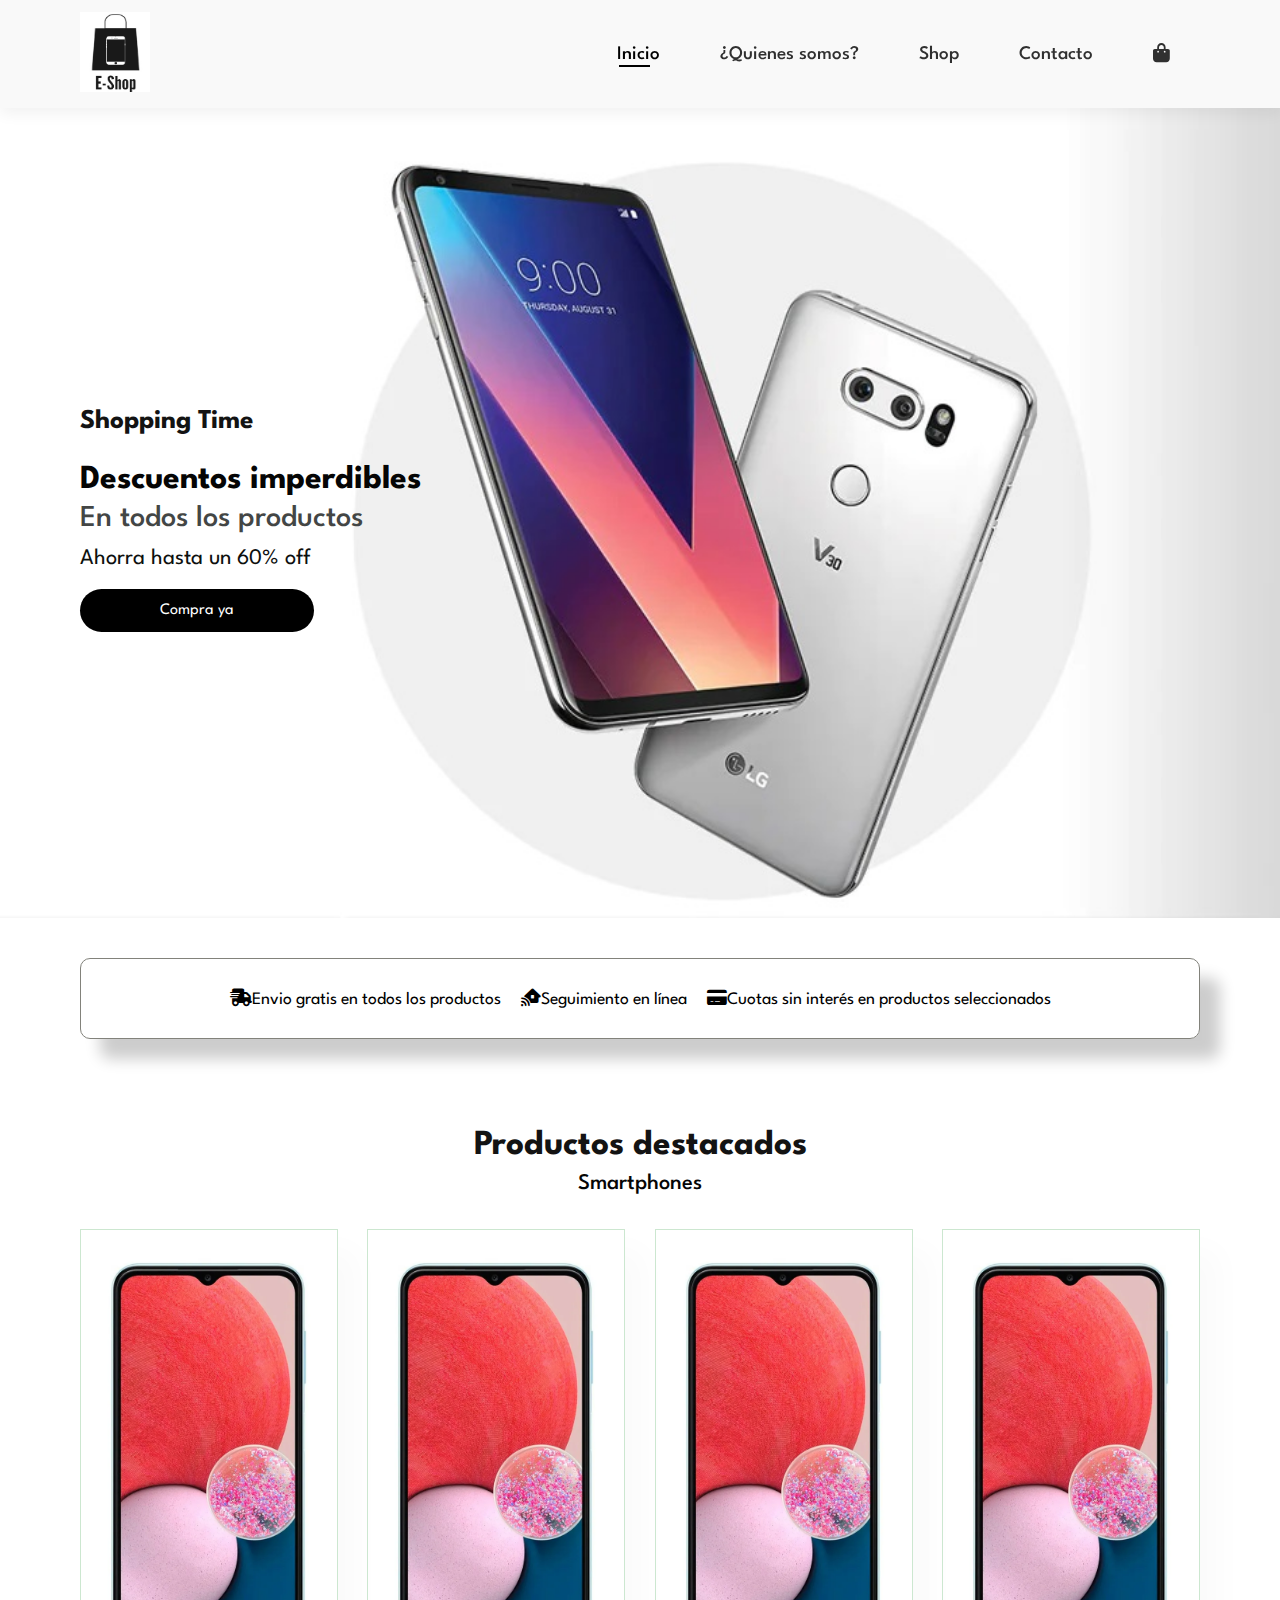
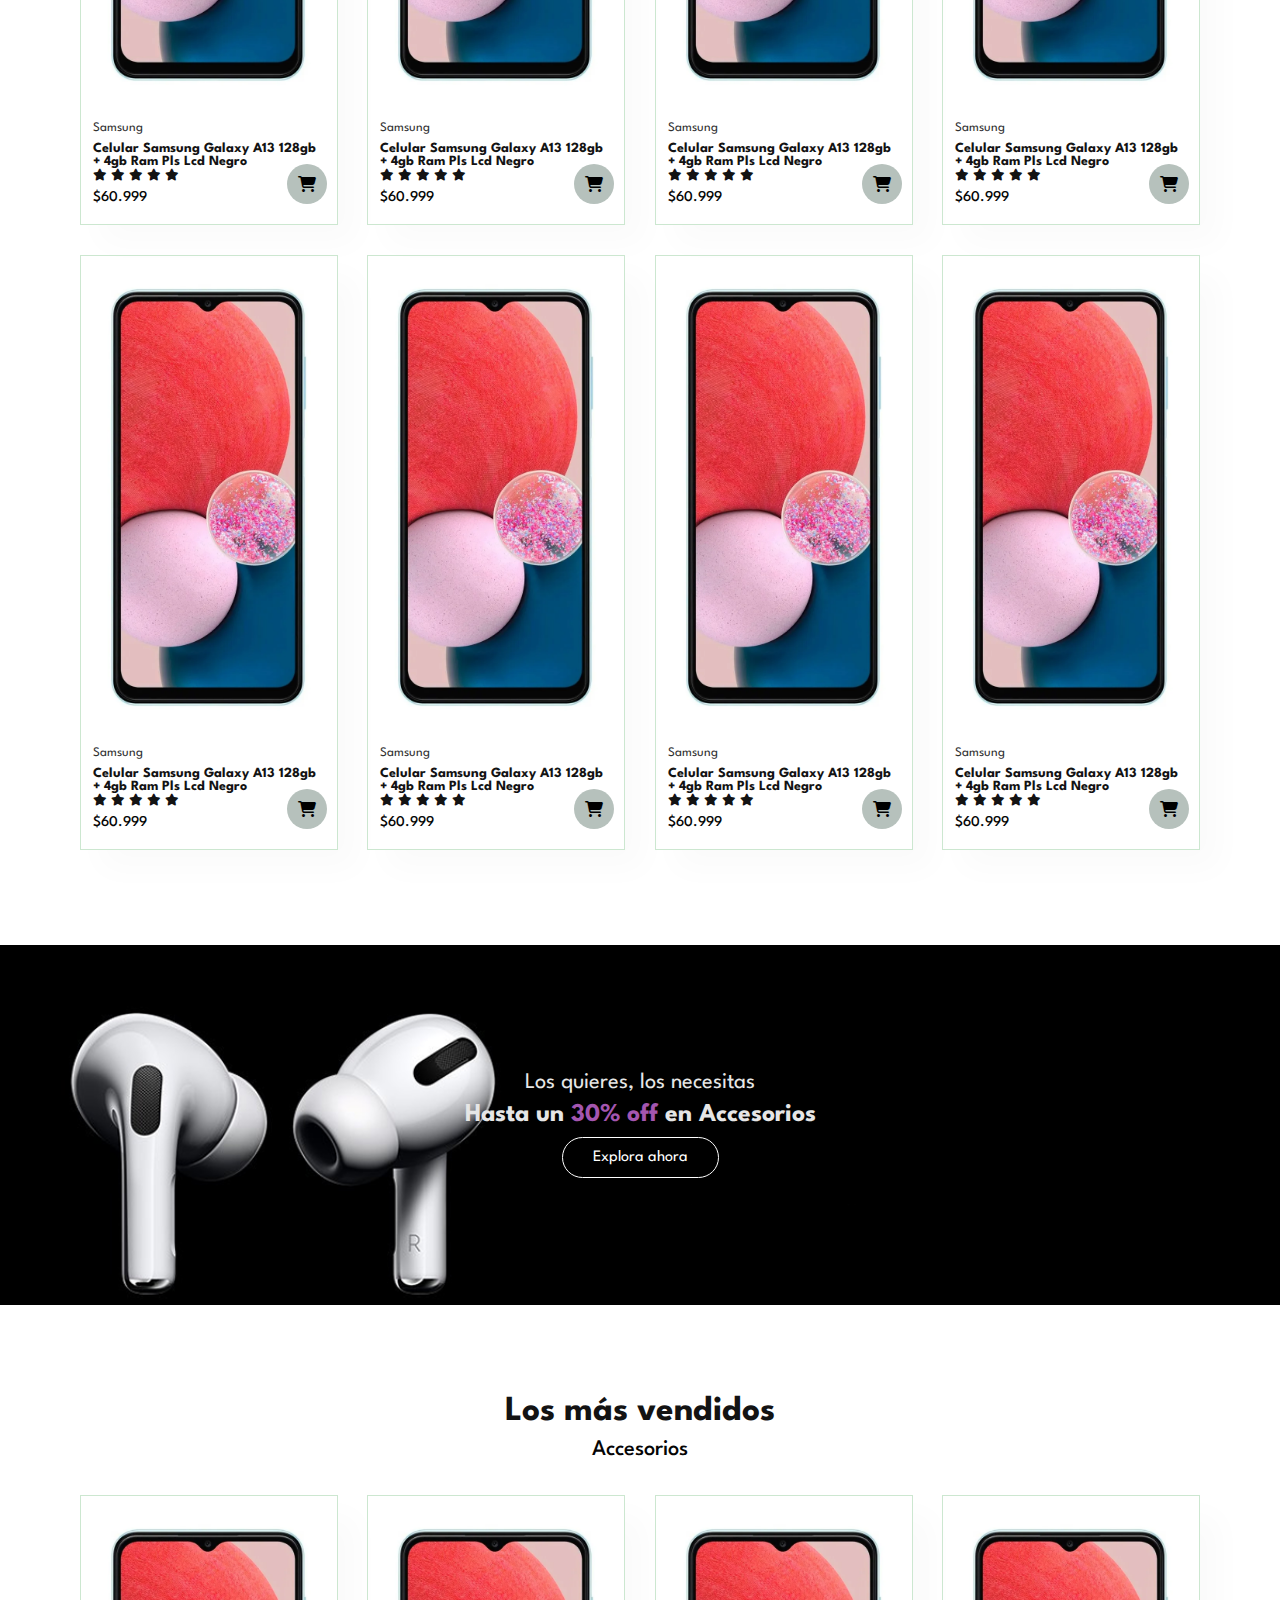
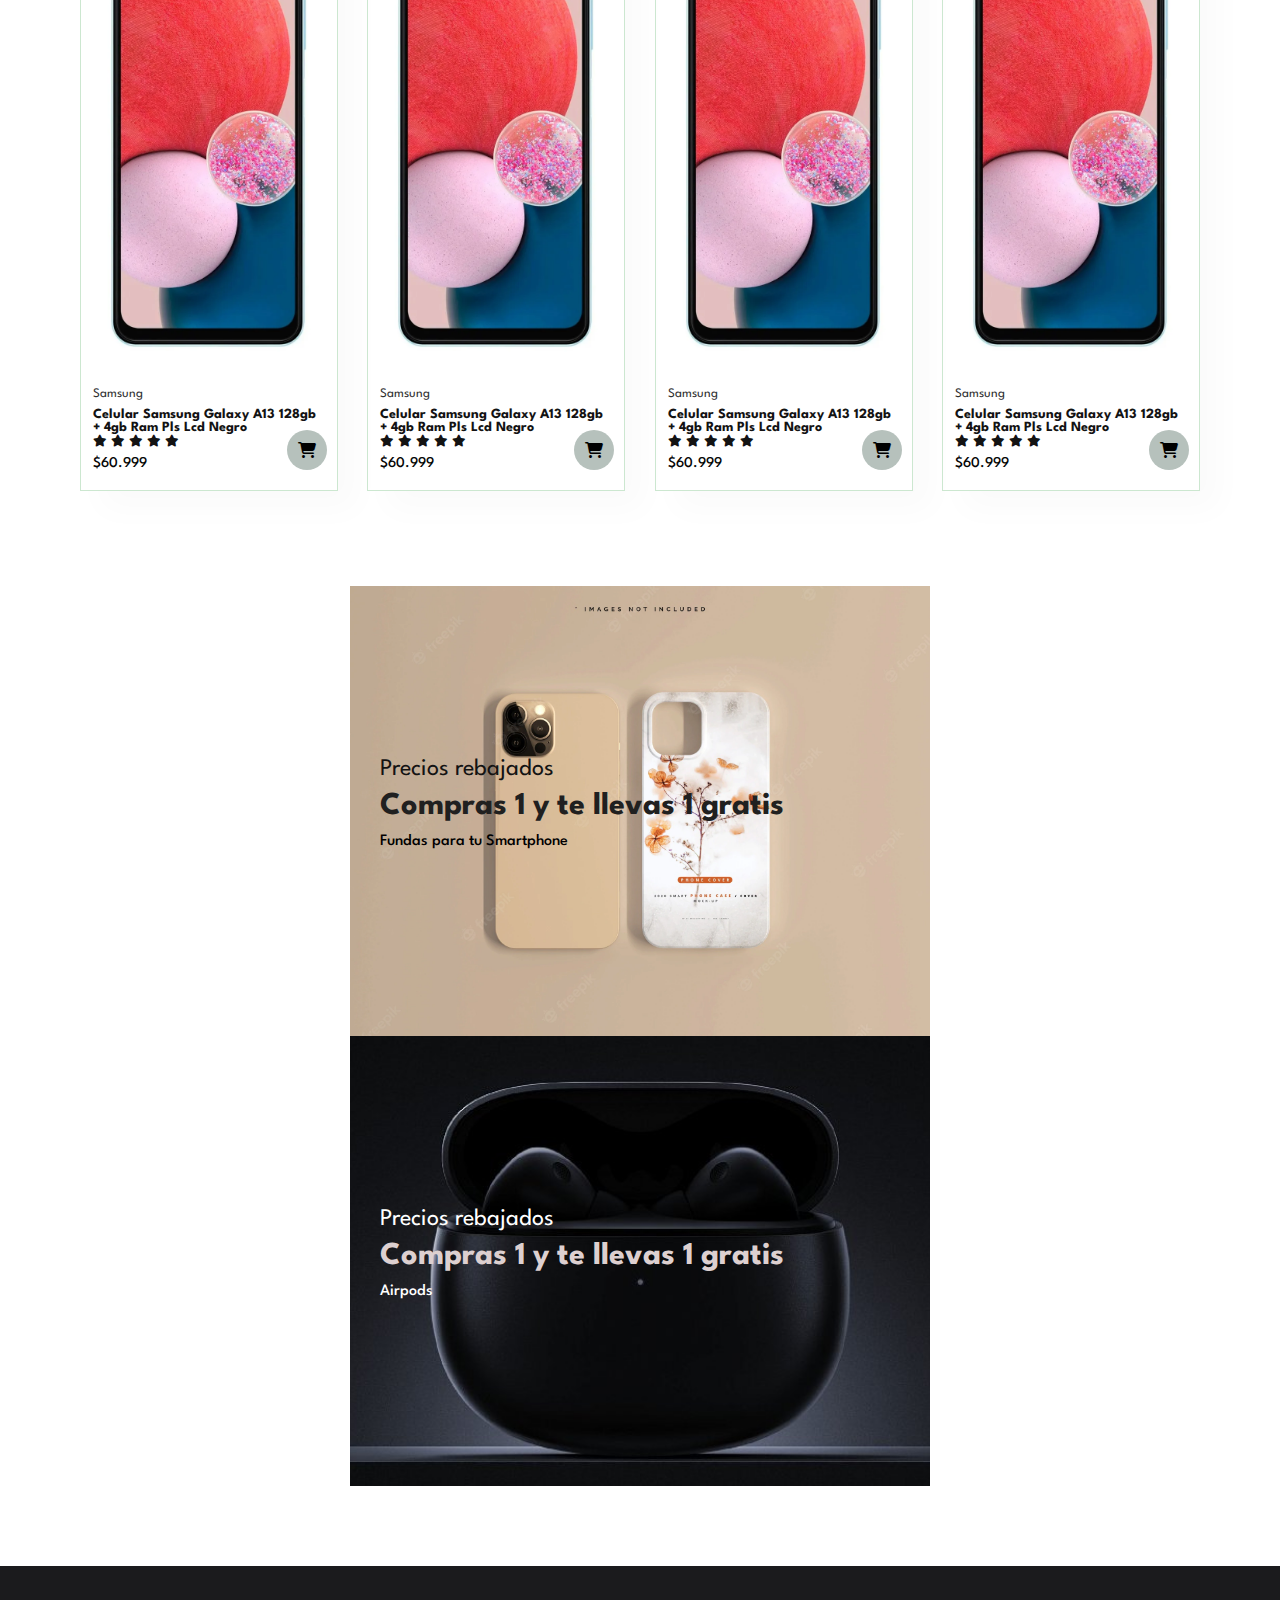
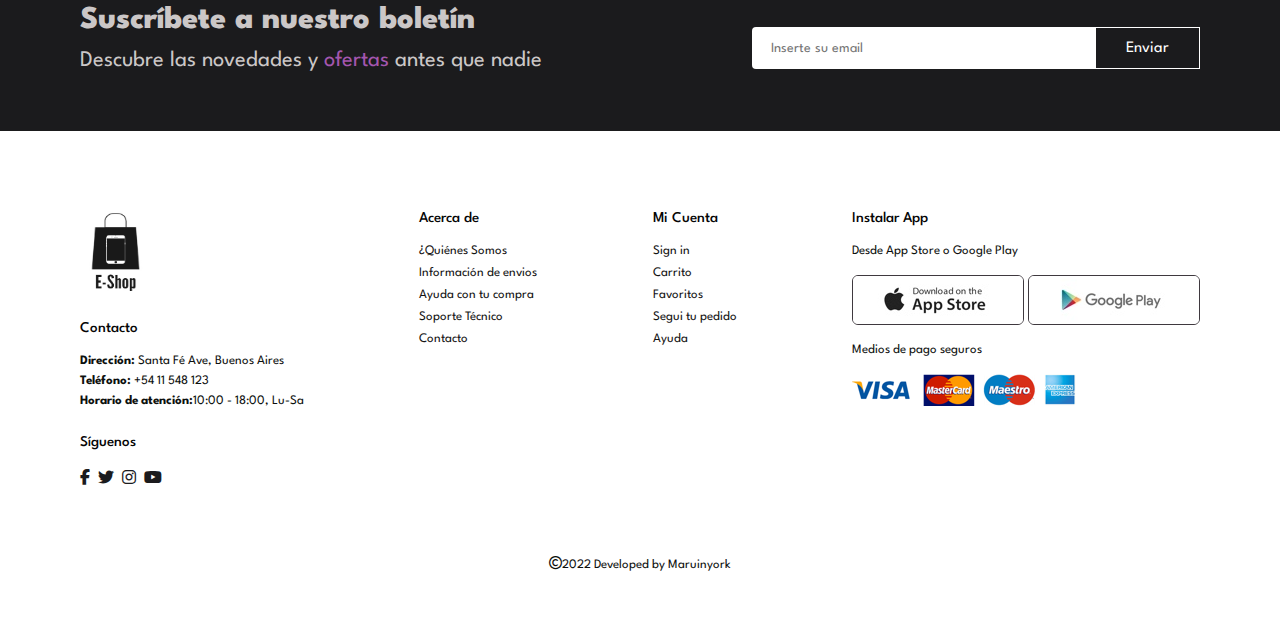
<file: index.html>
<!DOCTYPE html>
<html lang="en">
  <head>
    <meta charset="UTF-8" />
    <meta http-equiv="X-UA-Compatible" content="IE=edge" />
    <meta name="viewport" content="width=device-width, initial-scale=1.0" />
    <title>E-Shop</title>
    <!--Font Awesome-->
    <link
      rel="stylesheet"
      href="https://cdnjs.cloudflare.com/ajax/libs/font-awesome/6.2.0/css/all.min.css"
    />
    <link rel="stylesheet" href="style.css" />
  </head>
  <body>
    <section class="header">
      <a href="#"> <img src="img/logo.png" alt="" class="logo" /></a>
      <div>
        <ul id="navbar">
          <li><a class="active" href="index.html">Inicio</a></li>
          <li><a href="about.html">¿Quienes somos?</a></li>
          <li><a href="shop.html">Shop</a></li>
          <li><a href="contact.html">Contacto</a></li>
          <li id="lg-bag">
            <a href="cart.html"><i class="fa-solid fa-bag-shopping"></i></a>
          </li>
          <a href="#" id="close"><i class="fa-solid fa-xmark"></i></a>
        </ul>
      </div>
      <div class="mobile">
        <a href="cart.html"><i class="fa-solid fa-bag-shopping"></i></a>
        <i id="bar" class="fas fa-outdent"></i>
      </div>
    </section>
    <section class="landing">
      <h2>Shopping Time</h2>
      <h3>Descuentos imperdibles</h3>
      <h4>En todos los productos</h4>
      <p>Ahorra hasta un 60% off</p>
      <button>Compra ya</button>
    </section>
    <section class="section-p1">
      <ul class="feature">
        <li>
          <i class="fa-solid fa-truck-fast"></i>Envio gratis en todos los
          productos
        </li>
        <li><i class="fa-solid fa-house-signal"></i>Seguimiento en línea</li>
        <li>
          <i class="fa-solid fa-credit-card"></i>Cuotas sin interés en productos
          seleccionados
        </li>
      </ul>
    </section>
    <section id="product" class="section-p1">
      <h2>Productos destacados</h2>
      <h4>Smartphones</h4>
      <div class="pro-container">
        <div class="pro">
          <img src="img/products/prod1.jpg" alt="" />
          <div class="description">
            <span>Samsung</span>
            <h5>Celular Samsung Galaxy A13 128gb + 4gb Ram Pls Lcd Negro</h5>
            <div class="star">
              <i class="fas fa-star"></i>
              <i class="fas fa-star"></i>
              <i class="fas fa-star"></i>
              <i class="fas fa-star"></i>
              <i class="fas fa-star"></i>
            </div>
            <h4>$60.999</h4>
          </div>
          <a href="#"><i class="fa-solid fa-cart-shopping shop"></i></a>
        </div>
        <div class="pro">
          <img src="img/products/prod1.jpg" alt="" />
          <div class="description">
            <span>Samsung</span>
            <h5>Celular Samsung Galaxy A13 128gb + 4gb Ram Pls Lcd Negro</h5>
            <div class="star">
              <i class="fas fa-star"></i>
              <i class="fas fa-star"></i>
              <i class="fas fa-star"></i>
              <i class="fas fa-star"></i>
              <i class="fas fa-star"></i>
            </div>
            <h4>$60.999</h4>
          </div>
          <a href="#"><i class="fa-solid fa-cart-shopping shop"></i></a>
        </div>
        <div class="pro">
          <img src="img/products/prod1.jpg" alt="" />
          <div class="description">
            <span>Samsung</span>
            <h5>Celular Samsung Galaxy A13 128gb + 4gb Ram Pls Lcd Negro</h5>
            <div class="star">
              <i class="fas fa-star"></i>
              <i class="fas fa-star"></i>
              <i class="fas fa-star"></i>
              <i class="fas fa-star"></i>
              <i class="fas fa-star"></i>
            </div>
            <h4>$60.999</h4>
          </div>
          <a href="#"><i class="fa-solid fa-cart-shopping shop"></i></a>
        </div>
        <div class="pro">
          <img src="img/products/prod1.jpg" alt="" />
          <div class="description">
            <span>Samsung</span>
            <h5>Celular Samsung Galaxy A13 128gb + 4gb Ram Pls Lcd Negro</h5>
            <div class="star">
              <i class="fas fa-star"></i>
              <i class="fas fa-star"></i>
              <i class="fas fa-star"></i>
              <i class="fas fa-star"></i>
              <i class="fas fa-star"></i>
            </div>
            <h4>$60.999</h4>
          </div>
          <a href="#"><i class="fa-solid fa-cart-shopping shop"></i></a>
        </div>
        <div class="pro">
          <img src="img/products/prod1.jpg" alt="" />
          <div class="description">
            <span>Samsung</span>
            <h5>Celular Samsung Galaxy A13 128gb + 4gb Ram Pls Lcd Negro</h5>
            <div class="star">
              <i class="fas fa-star"></i>
              <i class="fas fa-star"></i>
              <i class="fas fa-star"></i>
              <i class="fas fa-star"></i>
              <i class="fas fa-star"></i>
            </div>
            <h4>$60.999</h4>
          </div>
          <a href="#"><i class="fa-solid fa-cart-shopping shop"></i></a>
        </div>
        <div class="pro">
          <img src="img/products/prod1.jpg" alt="" />
          <div class="description">
            <span>Samsung</span>
            <h5>Celular Samsung Galaxy A13 128gb + 4gb Ram Pls Lcd Negro</h5>
            <div class="star">
              <i class="fas fa-star"></i>
              <i class="fas fa-star"></i>
              <i class="fas fa-star"></i>
              <i class="fas fa-star"></i>
              <i class="fas fa-star"></i>
            </div>
            <h4>$60.999</h4>
          </div>
          <a href="#"><i class="fa-solid fa-cart-shopping shop"></i></a>
        </div>
        <div class="pro">
          <img src="img/products/prod1.jpg" alt="" />
          <div class="description">
            <span>Samsung</span>
            <h5>Celular Samsung Galaxy A13 128gb + 4gb Ram Pls Lcd Negro</h5>
            <div class="star">
              <i class="fas fa-star"></i>
              <i class="fas fa-star"></i>
              <i class="fas fa-star"></i>
              <i class="fas fa-star"></i>
              <i class="fas fa-star"></i>
            </div>
            <h4>$60.999</h4>
          </div>
          <a href="#"><i class="fa-solid fa-cart-shopping shop"></i></a>
        </div>
        <div class="pro">
          <img src="img/products/prod1.jpg" alt="" />
          <div class="description">
            <span>Samsung</span>
            <h5>Celular Samsung Galaxy A13 128gb + 4gb Ram Pls Lcd Negro</h5>
            <div class="star">
              <i class="fas fa-star"></i>
              <i class="fas fa-star"></i>
              <i class="fas fa-star"></i>
              <i class="fas fa-star"></i>
              <i class="fas fa-star"></i>
            </div>
            <h4>$60.999</h4>
          </div>
          <a href="#"><i class="fa-solid fa-cart-shopping shop"></i></a>
        </div>
      </div>
    </section>
    <section class="banner section-m1">
      <h4>Los quieres, los necesitas</h4>
      <h5>Hasta un <span>30% off</span> en Accesorios</h5>
      <button class="regular">Explora ahora</button>
    </section>
    <section id="product" class="section-p1">
      <h2>Los más vendidos</h2>
      <h4>Accesorios</h4>
      <div class="pro-container">
        <div class="pro">
          <img src="img/products/prod1.jpg" alt="" />
          <div class="description">
            <span>Samsung</span>
            <h5>Celular Samsung Galaxy A13 128gb + 4gb Ram Pls Lcd Negro</h5>
            <div class="star">
              <i class="fas fa-star"></i>
              <i class="fas fa-star"></i>
              <i class="fas fa-star"></i>
              <i class="fas fa-star"></i>
              <i class="fas fa-star"></i>
            </div>
            <h4>$60.999</h4>
          </div>
          <a href="#"><i class="fa-solid fa-cart-shopping shop"></i></a>
        </div>
        <div class="pro">
          <img src="img/products/prod1.jpg" alt="" />
          <div class="description">
            <span>Samsung</span>
            <h5>Celular Samsung Galaxy A13 128gb + 4gb Ram Pls Lcd Negro</h5>
            <div class="star">
              <i class="fas fa-star"></i>
              <i class="fas fa-star"></i>
              <i class="fas fa-star"></i>
              <i class="fas fa-star"></i>
              <i class="fas fa-star"></i>
            </div>
            <h4>$60.999</h4>
          </div>
          <a href="#"><i class="fa-solid fa-cart-shopping shop"></i></a>
        </div>
        <div class="pro">
          <img src="img/products/prod1.jpg" alt="" />
          <div class="description">
            <span>Samsung</span>
            <h5>Celular Samsung Galaxy A13 128gb + 4gb Ram Pls Lcd Negro</h5>
            <div class="star">
              <i class="fas fa-star"></i>
              <i class="fas fa-star"></i>
              <i class="fas fa-star"></i>
              <i class="fas fa-star"></i>
              <i class="fas fa-star"></i>
            </div>
            <h4>$60.999</h4>
          </div>
          <a href="#"><i class="fa-solid fa-cart-shopping shop"></i></a>
        </div>
        <div class="pro">
          <img src="img/products/prod1.jpg" alt="" />
          <div class="description">
            <span>Samsung</span>
            <h5>Celular Samsung Galaxy A13 128gb + 4gb Ram Pls Lcd Negro</h5>
            <div class="star">
              <i class="fas fa-star"></i>
              <i class="fas fa-star"></i>
              <i class="fas fa-star"></i>
              <i class="fas fa-star"></i>
              <i class="fas fa-star"></i>
            </div>
            <h4>$60.999</h4>
          </div>
          <a href="#"><i class="fa-solid fa-cart-shopping shop"></i></a>
        </div>
      </div>
    </section>
    <section class="sm-banner section-p2">
      <div class="banner-box">
        <h4>Precios rebajados</h4>
        <h2>Compras 1 y te llevas 1 gratis</h2>
        <span>Fundas para tu Smartphone</span>
      </div>
      <div class="banner-box banner-box2">
        <h4>Precios rebajados</h4>
        <h2>Compras 1 y te llevas 1 gratis</h2>
        <span>Airpods</span>
      </div>
    </section>

    <section class="newsletter section-p1 section-m1">
      <div class="newstext">
        <h3>Suscríbete a nuestro boletín</h3>
        <p>Descubre las novedades y <span>ofertas</span> antes que nadie</p>
      </div>
      <div class="form">
        <input type="text" placeholder="Inserte su email" />
        <button class="regular">Enviar</button>
      </div>
    </section>

    <footer class="section-p1">
      <div class="col">
        <img src="img/logo.png" alt="" class="logo" />
        <h4>Contacto</h4>
        <p><strong>Dirección:</strong> Santa Fé Ave, Buenos Aires</p>
        <p><strong>Teléfono:</strong> +54 11 548 123</p>
        <p><strong>Horario de atención:</strong>10:00 - 18:00, Lu-Sa</p>

        <div class="follow">
          <h4>Síguenos</h4>
          <div class="icon">
            <i class="fa-brands fa-facebook-f"></i>
            <i class="fa-brands fa-twitter"></i>
            <i class="fa-brands fa-instagram"></i>
            <i class="fa-brands fa-youtube"></i>
          </div>
        </div>
      </div>

      <div class="col">
        <h4>Acerca de</h4>
        <a href="#">¿Quiénes Somos</a>
        <a href="#">Información de envios</a>
        <a href="#">Ayuda con tu compra</a>
        <a href="#">Soporte Técnico</a>
        <a href="#">Contacto</a>
      </div>

      <div class="col">
        <h4>Mi Cuenta</h4>
        <a href="#">Sign in</a>
        <a href="#">Carrito</a>
        <a href="#">Favoritos</a>
        <a href="#">Segui tu pedido</a>
        <a href="#">Ayuda</a>
      </div>

      <div class="col install">
        <h4>Instalar App</h4>
        <p>Desde App Store o Google Play</p>
        <div class="row">
          <img src="img/pay/app.jpg" />
          <img src="img/pay/play.jpg" />
        </div>
        <p>Medios de pago seguros</p>
        <img src="img/pay/pay.png" alt="" />
      </div>

      <div class="copyright">
        <p>
          <i class="fa-regular fa-copyright"></i>2022 Developed by Maruinyork
        </p>
      </div>
    </footer>
    <script src="main.js"></script>
  </body>
</html>
</file>
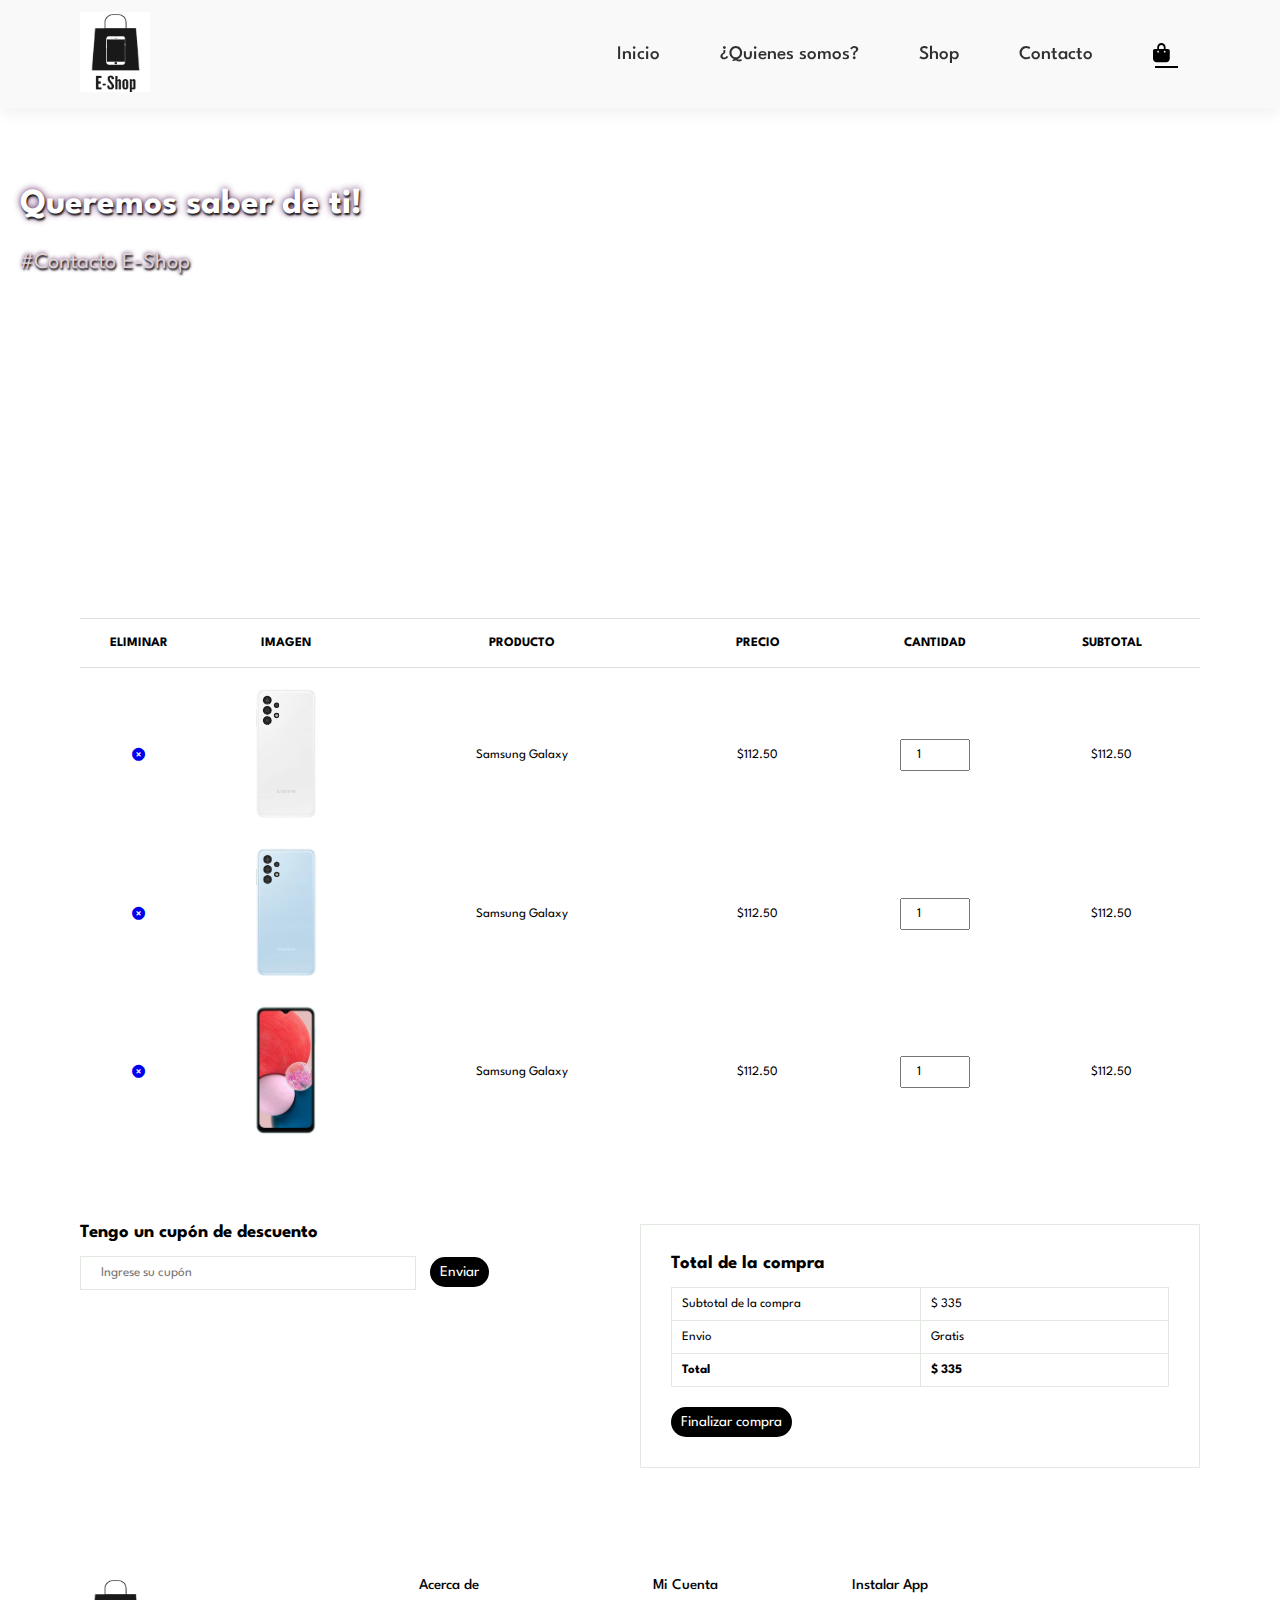
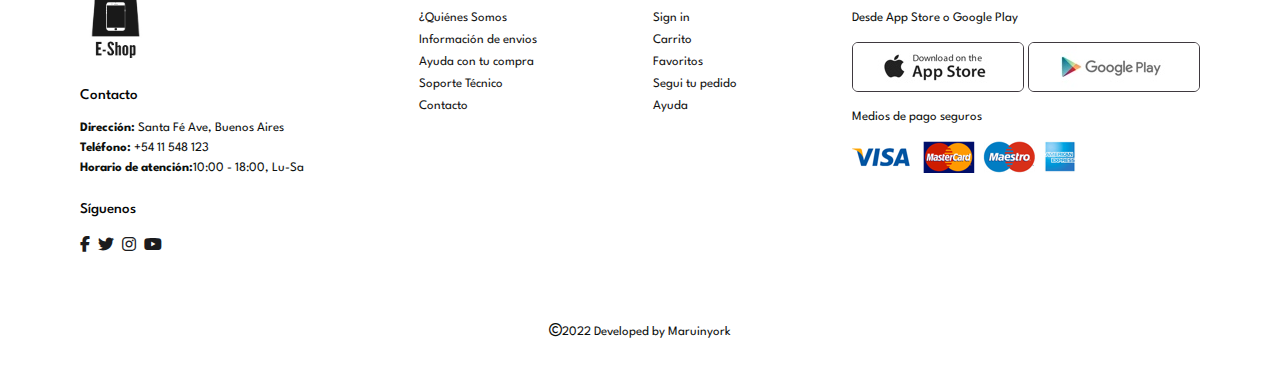
<file: cart.html>
<!DOCTYPE html>
<html lang="en">
  <head>
    <meta charset="UTF-8" />
    <meta http-equiv="X-UA-Compatible" content="IE=edge" />
    <meta name="viewport" content="width=device-width, initial-scale=1.0" />
    <title>Contacto | E-Shop</title>
    <!--Font Awesome-->
    <link
      rel="stylesheet"
      href="https://cdnjs.cloudflare.com/ajax/libs/font-awesome/6.2.0/css/all.min.css"
    />
    <link rel="stylesheet" href="style.css" />
  </head>
  <body>
    <section class="header">
      <a href="#"> <img src="img/logo.png" alt="" class="logo" /></a>
      <div>
        <ul id="navbar">
          <li><a href="index.html">Inicio</a></li>
          <li><a href="about.html">¿Quienes somos?</a></li>
          <li><a href="shop.html">Shop</a></li>
          <li><a href="contact.html">Contacto</a></li>
          <li id="lg-bag">
            <a class="active" href="cart.html"
              ><i class="fa-solid fa-bag-shopping"></i
            ></a>
          </li>
          <a href="#" id="close"><i class="fa-solid fa-xmark"></i></a>
        </ul>
      </div>
      <div class="mobile">
        <a href="cart.html"><i class="fa-solid fa-bag-shopping"></i></a>
        <i id="bar" class="fas fa-outdent"></i>
      </div>
    </section>

    <section class="contact-header">
      <h2>Queremos saber de ti!</h2>
      <p>#Contacto E-Shop</p>
    </section>

    <section id="cart" class="section-p1">
      <table width="100%">
        <thead>
          <tr>
            <td>Eliminar</td>
            <td>Imagen</td>
            <td>Producto</td>
            <td>Precio</td>
            <td>Cantidad</td>
            <td>Subtotal</td>
          </tr>
        </thead>
        <tbody>
          <tr>
            <td><a href="#"><i class="fa-solid fa-times-circle"</a></td>
            <td><img src="img/products/prod1-white.jpg" alt="" /></td>
            <td>Samsung Galaxy</td>
            <td>$112.50</td>
            <td><input type="number" value="1" /></td>
            <td>$112.50</td>
          </tr>
          <tr>
            <td><a href="#"><i class="fa-solid fa-times-circle"</a></td>
            <td><img src="img/products/prod1-lightblue.jpg" alt="" /></td>
            <td>Samsung Galaxy</td>
            <td>$112.50</td>
            <td><input type="number" value="1" /></td>
            <td>$112.50</td>
          </tr>
          <tr>
            <td><a href="#"><i class="fa-solid fa-times-circle"</a></td>
            <td><img src="img/products/prod1.jpg" alt="" /></td>
            <td>Samsung Galaxy</td>
            <td>$112.50</td>
            <td><input type="number" value="1" /></td>
            <td>$112.50</td>
          </tr>
        </tbody>
      </table>
    </section>

    <section class="cart-add section-p1">
      <div class="coupon">
        <h3>Tengo un cupón de descuento</h3>
        <div>
          <input type="text" placeholder="Ingrese su cupón" />
          <button class="btn-coupon">Enviar</button>
        </div>
      </div>

      <div class="subtotal">
        <h3>Total de la compra</h3>
        <table>
          <tr>
            <td>Subtotal de la compra</td>
            <td>$ 335</td>
          </tr>
          <tr>
            <td>Envio</td>
            <td>Gratis</td>
          </tr>
          <tr>
            <td><strong>Total</strong></td>
            <td><strong> $ 335</strong></td>
          </tr>
        </table>
        <button class="subtotal-button">Finalizar compra</button>
      </div>
    </section>

    <footer class="section-p1">
      <div class="col">
        <img src="img/logo.png" alt="" class="logo" />
        <h4>Contacto</h4>
        <p><strong>Dirección:</strong> Santa Fé Ave, Buenos Aires</p>
        <p><strong>Teléfono:</strong> +54 11 548 123</p>
        <p><strong>Horario de atención:</strong>10:00 - 18:00, Lu-Sa</p>

        <div class="follow">
          <h4>Síguenos</h4>
          <div class="icon">
            <i class="fa-brands fa-facebook-f"></i>
            <i class="fa-brands fa-twitter"></i>
            <i class="fa-brands fa-instagram"></i>
            <i class="fa-brands fa-youtube"></i>
          </div>
        </div>
      </div>

      <div class="col">
        <h4>Acerca de</h4>
        <a href="#">¿Quiénes Somos</a>
        <a href="#">Información de envios</a>
        <a href="#">Ayuda con tu compra</a>
        <a href="#">Soporte Técnico</a>
        <a href="#">Contacto</a>
      </div>

      <div class="col">
        <h4>Mi Cuenta</h4>
        <a href="#">Sign in</a>
        <a href="#">Carrito</a>
        <a href="#">Favoritos</a>
        <a href="#">Segui tu pedido</a>
        <a href="#">Ayuda</a>
      </div>

      <div class="col install">
        <h4>Instalar App</h4>
        <p>Desde App Store o Google Play</p>
        <div class="row">
          <img src="img/pay/app.jpg" />
          <img src="img/pay/play.jpg" />
        </div>
        <p>Medios de pago seguros</p>
        <img src="img/pay/pay.png" alt="" />
      </div>

      <div class="copyright">
        <p>
          <i class="fa-regular fa-copyright"></i>2022 Developed by Maruinyork
        </p>
      </div>
    </footer>
    <script src="main.js"></script>
  </body>
</html>
</file>
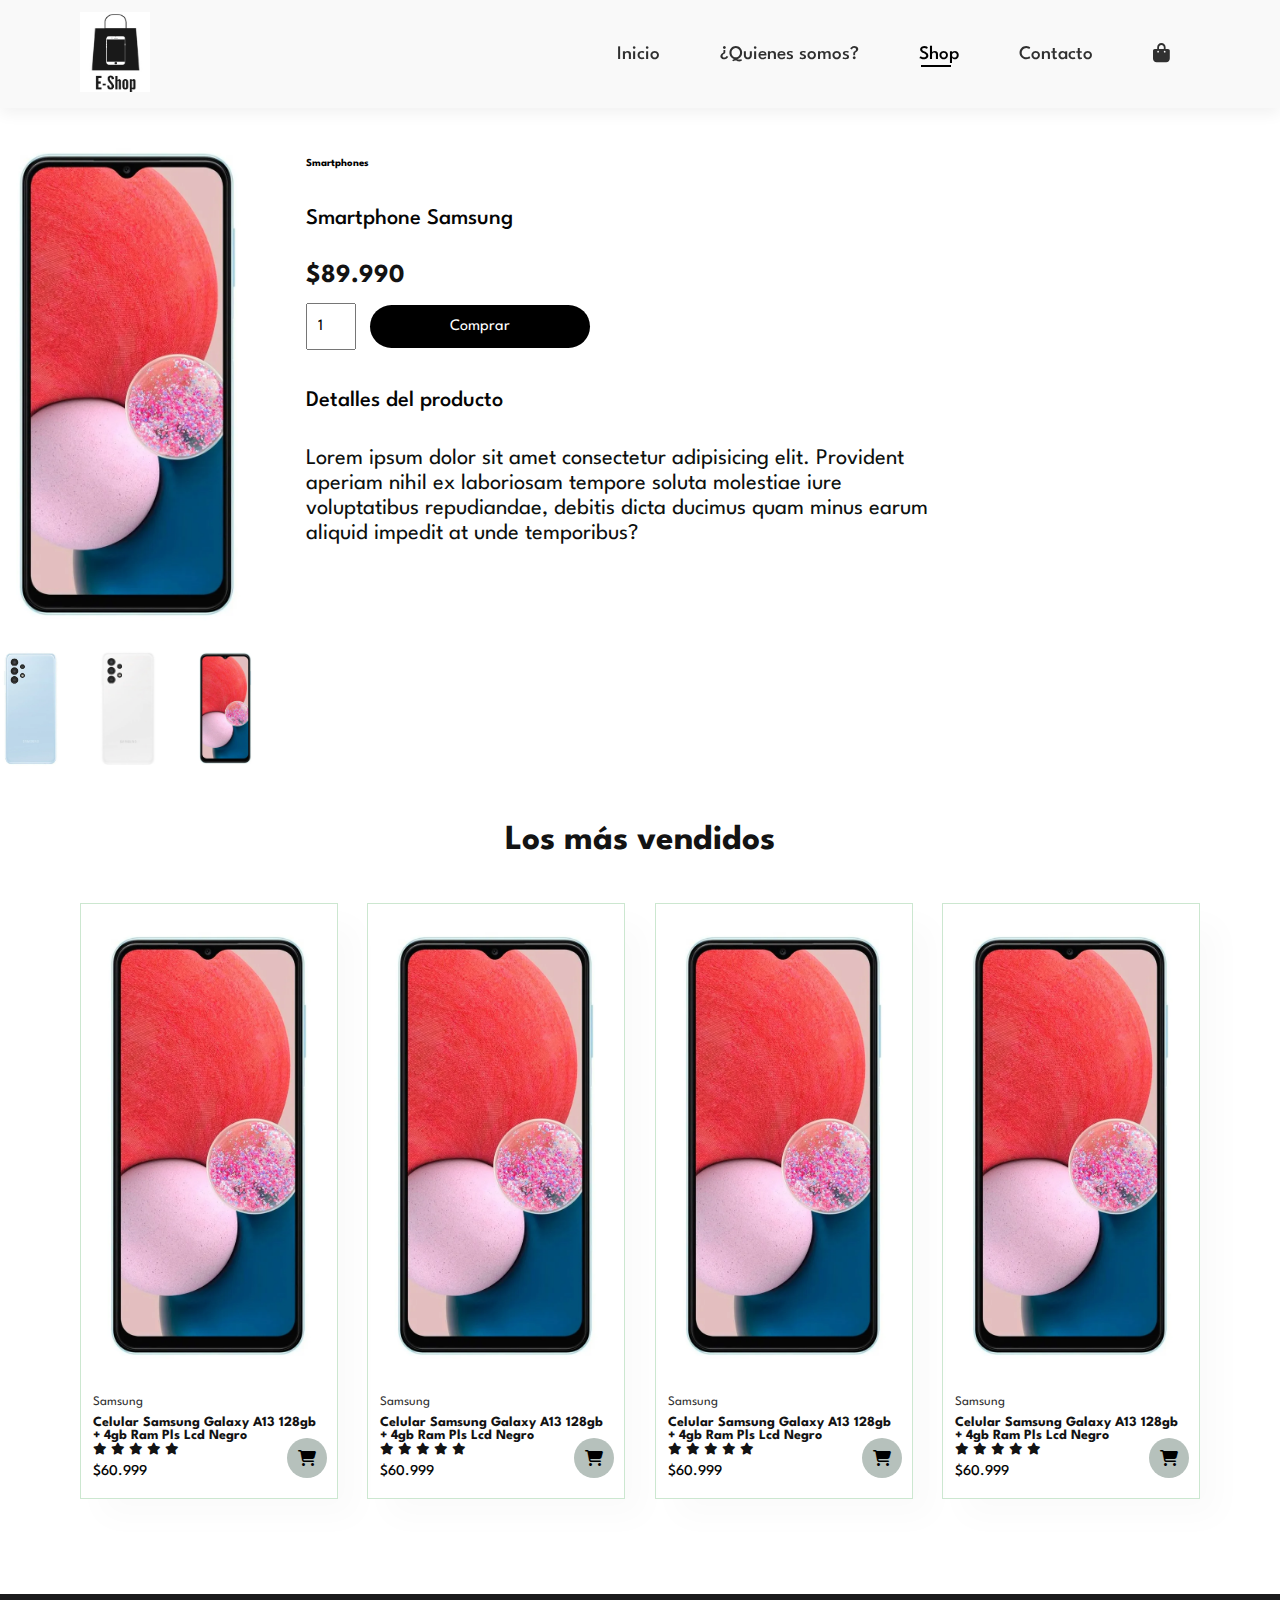
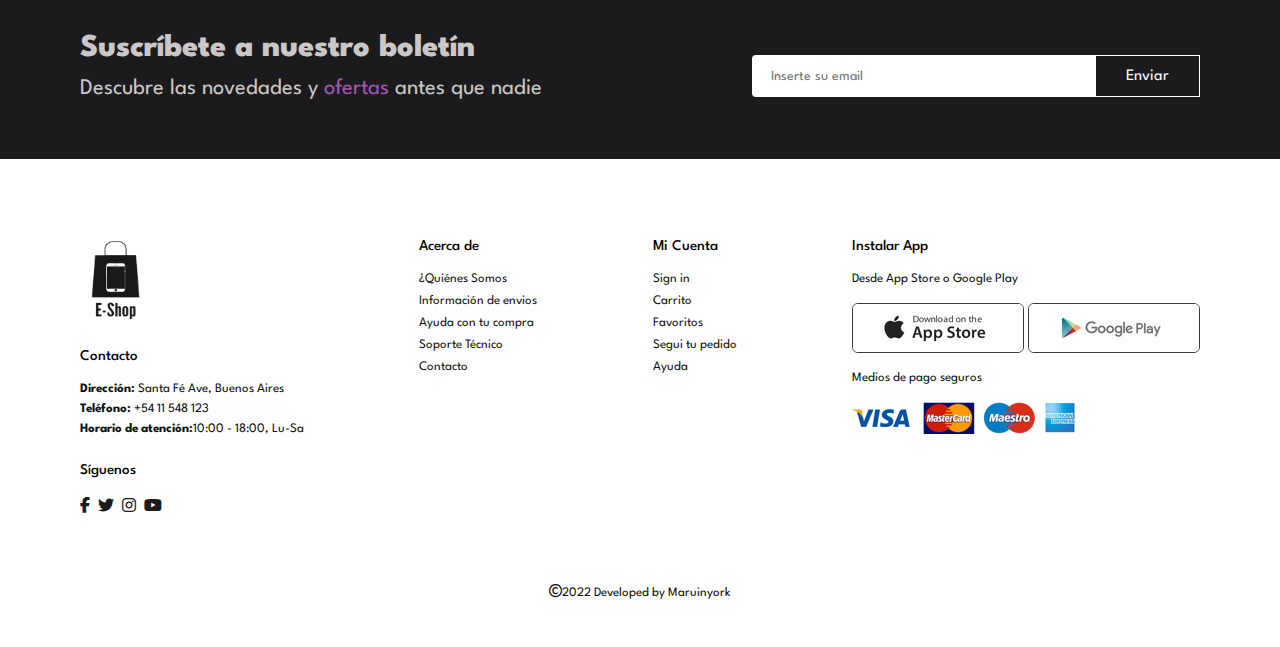
<file: product.html>
<!DOCTYPE html>
<html lang="en">
  <head>
    <meta charset="UTF-8" />
    <meta http-equiv="X-UA-Compatible" content="IE=edge" />
    <meta name="viewport" content="width=device-width, initial-scale=1.0" />
    <title>E-Shop | Product</title>
    <!--Font Awesome-->
    <link
      rel="stylesheet"
      href="https://cdnjs.cloudflare.com/ajax/libs/font-awesome/6.2.0/css/all.min.css"
    />
    <link rel="stylesheet" href="style.css" />
  </head>
  <body>
    <section class="header">
      <a href="#"> <img src="img/logo.png" alt="" class="logo" /></a>
      <div>
        <ul id="navbar">
          <li><a href="index.html">Inicio</a></li>
          <li><a href="about.html">¿Quienes somos?</a></li>
          <li><a class="active" href="shop.html">Shop</a></li>
          <li><a href="contact.html">Contacto</a></li>
          <li id="lg-bag">
            <a href="cart.html"><i class="fa-solid fa-bag-shopping"></i></a>
          </li>
          <a href="#" id="close"><i class="fa-solid fa-xmark"></i></a>
        </ul>
      </div>
      <div class="mobile">
        <a href="cart.html"><i class="fa-solid fa-bag-shopping"></i></a>
        <i id="bar" class="fas fa-outdent"></i>
      </div>
    </section>

    <section class="prodetails" class="section-p1">
      <div class="single-pro-image">
        <img src="img/products/prod1.jpg" width="100%" id="mainImg" alt="" />

        <div class="small-img-group">
          <div class="small-img-col">
            <img
              src="img/products/prod1-lightblue.jpg"
              width="100%"
              class="small-img"
              alt=""
            />
          </div>
          <div class="small-img-col">
            <img
              src="img/products/prod1-white.jpg"
              width="100%"
              class="small-img"
              alt=""
            />
          </div>
          <div class="small-img-col">
            <img
              src="img/products/prod1.jpg"
              width="100%"
              class="small-img"
              alt=""
            />
          </div>
        </div>
      </div>

      <div class="single-pro-details">
        <h6> Smartphones</h6>
        <h4>Smartphone Samsung</h4>
        <h2>$89.990</h2>
        <input type="number" value="1">
        <button>Comprar</button>
        <h4>Detalles del producto</h4>
        <p>Lorem ipsum dolor sit amet consectetur adipisicing elit. Provident aperiam nihil ex laboriosam tempore soluta molestiae iure voluptatibus repudiandae, debitis dicta ducimus quam minus earum aliquid impedit at unde temporibus?</p>
      </div>
    </section>

    <section id="product" class="section-p1">
        <h2>Los más vendidos</h2>
        <div class="pro-container">
          <div class="pro">
            <img src="img/products/prod1.jpg" alt="" />
            <div class="description">
              <span>Samsung</span>
              <h5>Celular Samsung Galaxy A13 128gb + 4gb Ram Pls Lcd Negro</h5>
              <div class="star">
                <i class="fas fa-star"></i>
                <i class="fas fa-star"></i>
                <i class="fas fa-star"></i>
                <i class="fas fa-star"></i>
                <i class="fas fa-star"></i>
              </div>
              <h4>$60.999</h4>
            </div>
            <a href="#"><i class="fa-solid fa-cart-shopping shop"></i></a>
          </div>
          <div class="pro">
            <img src="img/products/prod1.jpg" alt="" />
            <div class="description">
              <span>Samsung</span>
              <h5>Celular Samsung Galaxy A13 128gb + 4gb Ram Pls Lcd Negro</h5>
              <div class="star">
                <i class="fas fa-star"></i>
                <i class="fas fa-star"></i>
                <i class="fas fa-star"></i>
                <i class="fas fa-star"></i>
                <i class="fas fa-star"></i>
              </div>
              <h4>$60.999</h4>
            </div>
            <a href="#"><i class="fa-solid fa-cart-shopping shop"></i></a>
          </div>
          <div class="pro">
            <img src="img/products/prod1.jpg" alt="" />
            <div class="description">
              <span>Samsung</span>
              <h5>Celular Samsung Galaxy A13 128gb + 4gb Ram Pls Lcd Negro</h5>
              <div class="star">
                <i class="fas fa-star"></i>
                <i class="fas fa-star"></i>
                <i class="fas fa-star"></i>
                <i class="fas fa-star"></i>
                <i class="fas fa-star"></i>
              </div>
              <h4>$60.999</h4>
            </div>
            <a href="#"><i class="fa-solid fa-cart-shopping shop"></i></a>
          </div>
          <div class="pro">
            <img src="img/products/prod1.jpg" alt="" />
            <div class="description">
              <span>Samsung</span>
              <h5>Celular Samsung Galaxy A13 128gb + 4gb Ram Pls Lcd Negro</h5>
              <div class="star">
                <i class="fas fa-star"></i>
                <i class="fas fa-star"></i>
                <i class="fas fa-star"></i>
                <i class="fas fa-star"></i>
                <i class="fas fa-star"></i>
              </div>
              <h4>$60.999</h4>
            </div>
            <a href="#"><i class="fa-solid fa-cart-shopping shop"></i></a>
          </div>
        </div>
      </section> 

    <section class="newsletter section-p1 section-m1">
      <div class="newstext">
        <h3>Suscríbete a nuestro boletín</h3>
        <p>Descubre las novedades y <span>ofertas</span> antes que nadie</p>
      </div>
      <div class="form">
        <input type="text" placeholder="Inserte su email" />
        <button class="regular">Enviar</button>
      </div>
    </section>

    <footer class="section-p1">
      <div class="col">
        <img src="img/logo.png" alt="" class="logo" />
        <h4>Contacto</h4>
        <p><strong>Dirección:</strong> Santa Fé Ave, Buenos Aires</p>
        <p><strong>Teléfono:</strong> +54 11 548 123</p>
        <p><strong>Horario de atención:</strong>10:00 - 18:00, Lu-Sa</p>

        <div class="follow">
          <h4>Síguenos</h4>
          <div class="icon">
            <i class="fa-brands fa-facebook-f"></i>
            <i class="fa-brands fa-twitter"></i>
            <i class="fa-brands fa-instagram"></i>
            <i class="fa-brands fa-youtube"></i>
          </div>
        </div>
      </div>

      <div class="col">
        <h4>Acerca de</h4>
        <a href="#">¿Quiénes Somos</a>
        <a href="#">Información de envios</a>
        <a href="#">Ayuda con tu compra</a>
        <a href="#">Soporte Técnico</a>
        <a href="#">Contacto</a>
      </div>

      <div class="col">
        <h4>Mi Cuenta</h4>
        <a href="#">Sign in</a>
        <a href="#">Carrito</a>
        <a href="#">Favoritos</a>
        <a href="#">Segui tu pedido</a>
        <a href="#">Ayuda</a>
      </div>

      <div class="col install">
        <h4>Instalar App</h4>
        <p>Desde App Store o Google Play</p>
        <div class="row">
          <img src="img/pay/app.jpg" />
          <img src="img/pay/play.jpg" />
        </div>
        <p>Medios de pago seguros</p>
        <img src="img/pay/pay.png" alt="" />
      </div>

      <div class="copyright">
        <p>
          <i class="fa-regular fa-copyright"></i>2022 Developed by Maruinyork
        </p>
      </div>
    </footer>
    <script src="main.js"></script>
  </body>
</html>
</file>
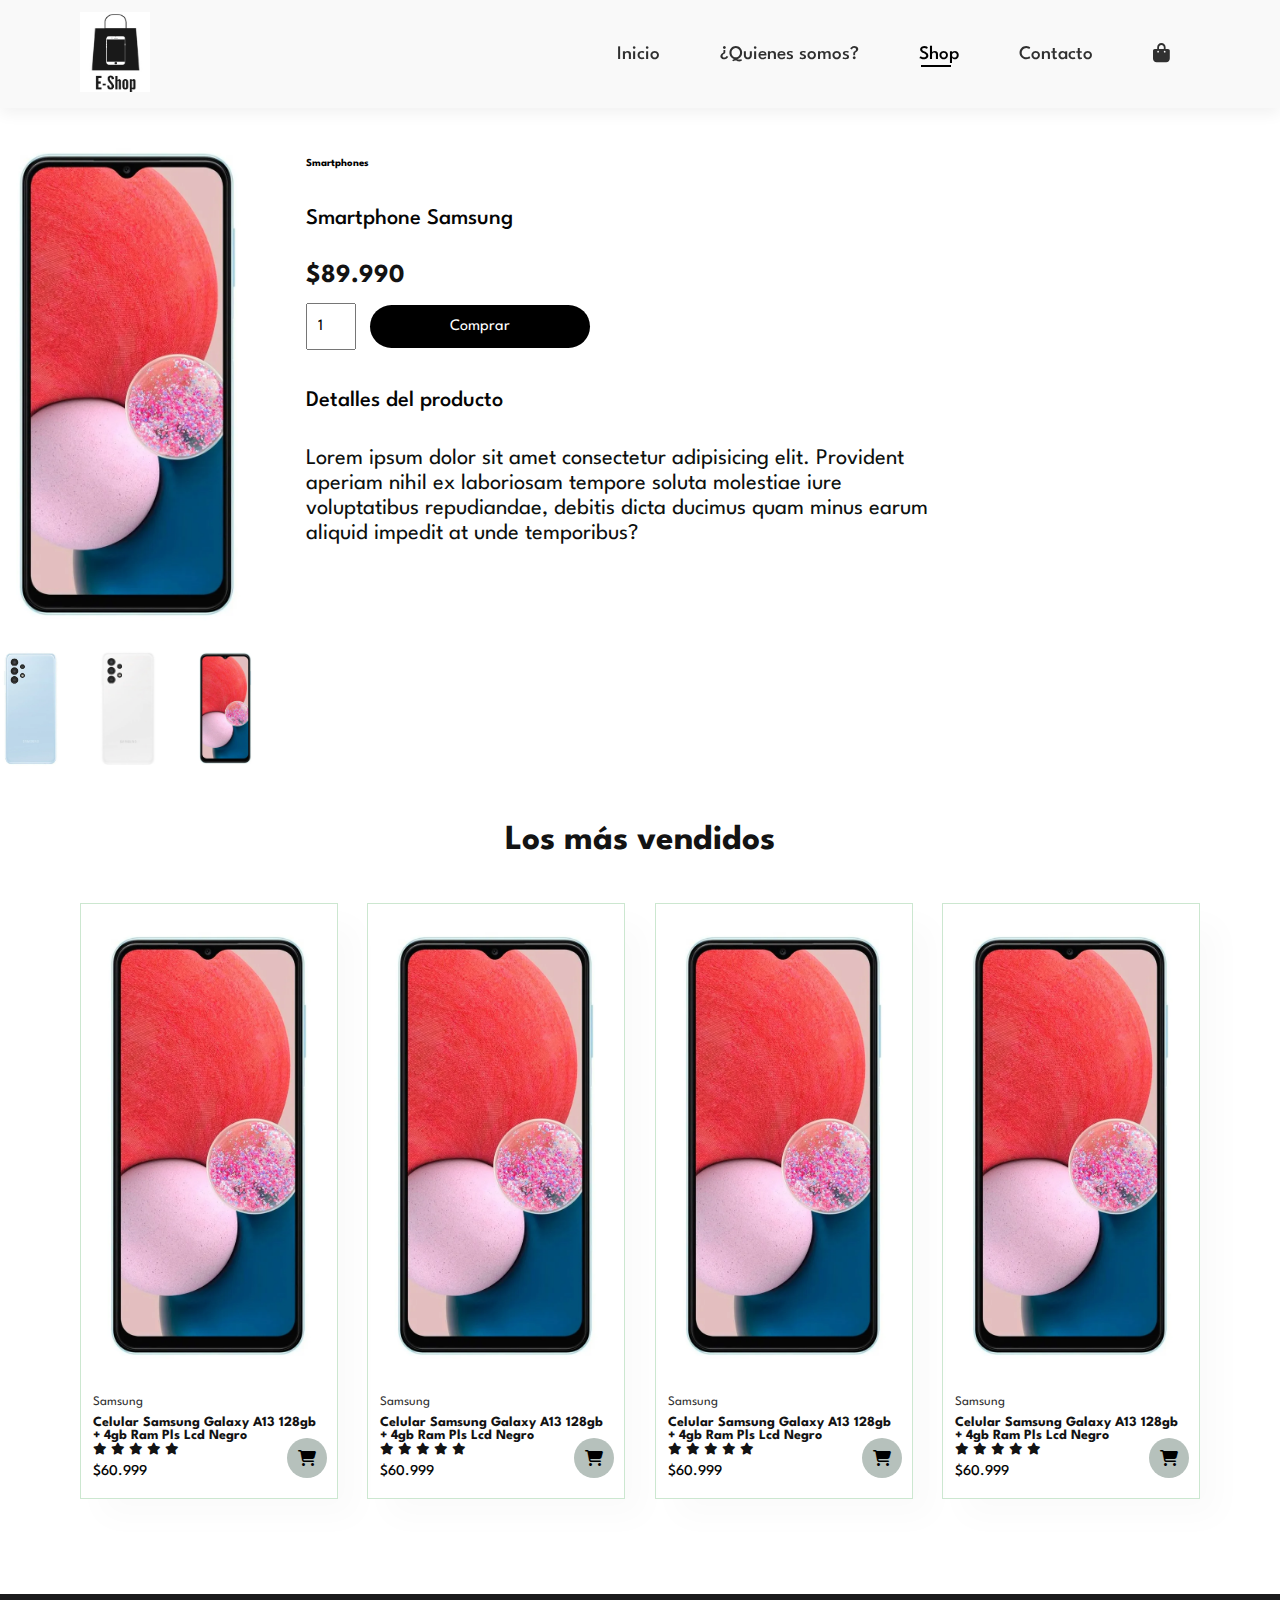
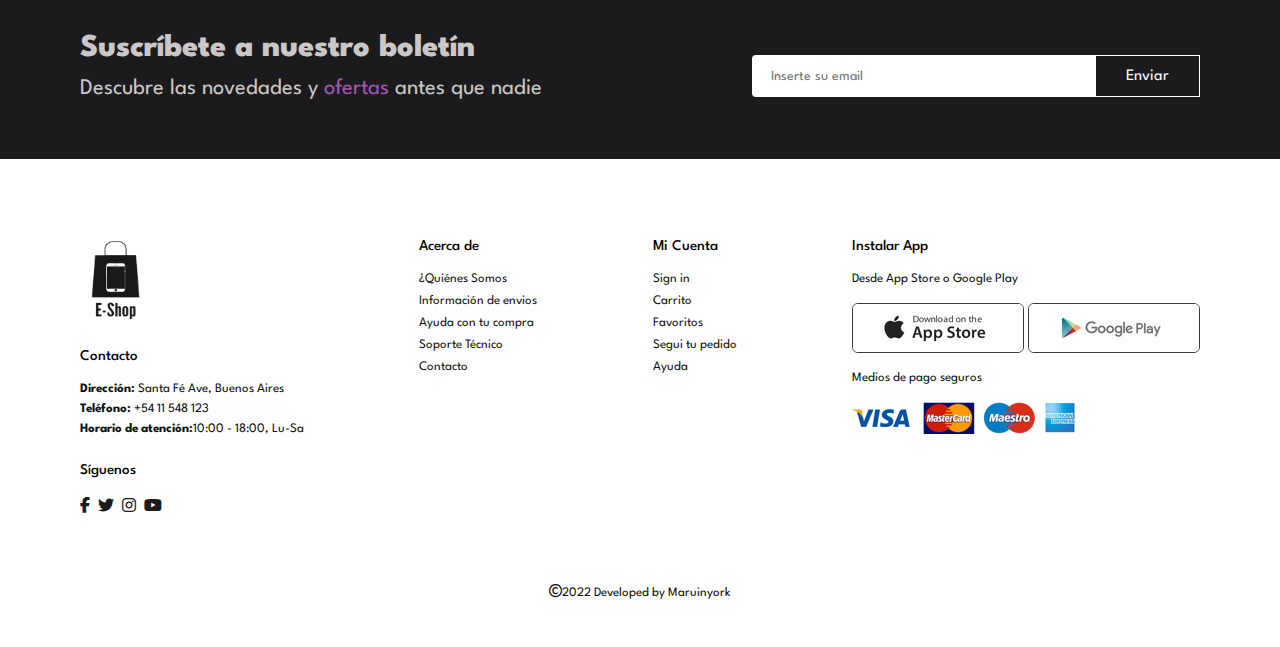
<file: product2.html>
<!DOCTYPE html>
<html lang="en">
  <head>
    <meta charset="UTF-8" />
    <meta http-equiv="X-UA-Compatible" content="IE=edge" />
    <meta name="viewport" content="width=device-width, initial-scale=1.0" />
    <title>E-Shop | Product</title>
    <!--Font Awesome-->
    <link
      rel="stylesheet"
      href="https://cdnjs.cloudflare.com/ajax/libs/font-awesome/6.2.0/css/all.min.css"
    />
    <link rel="stylesheet" href="style.css" />
  </head>
  <body>
    <section class="header">
      <a href="#"> <img src="img/logo.png" alt="" class="logo" /></a>
      <div>
        <ul id="navbar">
          <li><a href="index.html">Inicio</a></li>
          <li><a href="about.html">¿Quienes somos?</a></li>
          <li><a class="active" href="shop.html">Shop</a></li>
          <li><a href="contact.html">Contacto</a></li>
          <li id="lg-bag">
            <a href="cart.html"><i class="fa-solid fa-bag-shopping"></i></a>
          </li>
          <a href="#" id="close"><i class="fa-solid fa-xmark"></i></a>
        </ul>
      </div>
      <div class="mobile">
        <a href="cart.html"><i class="fa-solid fa-bag-shopping"></i></a>
        <i id="bar" class="fas fa-outdent"></i>
      </div>
    </section>

    <section class="prodetails" class="section-p1">
      <div class="single-pro-image">
        <img src="img/products/prod1.jpg" width="100%" id="mainImg" alt="" />

        <div class="small-img-group">
          <div class="small-img-col">
            <img
              src="img/products/prod1-lightblue.jpg"
              width="100%"
              class="small-img"
              alt=""
            />
          </div>
          <div class="small-img-col">
            <img
              src="img/products/prod1-white.jpg"
              width="100%"
              class="small-img"
              alt=""
            />
          </div>
          <div class="small-img-col">
            <img
              src="img/products/prod1.jpg"
              width="100%"
              class="small-img"
              alt=""
            />
          </div>
        </div>
      </div>

      <div class="single-pro-details">
        <h6> Smartphones</h6>
        <h4>Smartphone Samsung</h4>
        <h2>$89.990</h2>
        <input type="number" value="1">
        <button>Comprar</button>
        <h4>Detalles del producto</h4>
        <p>Lorem ipsum dolor sit amet consectetur adipisicing elit. Provident aperiam nihil ex laboriosam tempore soluta molestiae iure voluptatibus repudiandae, debitis dicta ducimus quam minus earum aliquid impedit at unde temporibus?</p>
      </div>
    </section>

    <section id="product" class="section-p1">
        <h2>Los más vendidos</h2>
        <div class="pro-container">
          <div class="pro">
            <img src="img/products/prod1.jpg" alt="" />
            <div class="description">
              <span>Samsung</span>
              <h5>Celular Samsung Galaxy A13 128gb + 4gb Ram Pls Lcd Negro</h5>
              <div class="star">
                <i class="fas fa-star"></i>
                <i class="fas fa-star"></i>
                <i class="fas fa-star"></i>
                <i class="fas fa-star"></i>
                <i class="fas fa-star"></i>
              </div>
              <h4>$60.999</h4>
            </div>
            <a href="#"><i class="fa-solid fa-cart-shopping shop"></i></a>
          </div>
          <div class="pro">
            <img src="img/products/prod1.jpg" alt="" />
            <div class="description">
              <span>Samsung</span>
              <h5>Celular Samsung Galaxy A13 128gb + 4gb Ram Pls Lcd Negro</h5>
              <div class="star">
                <i class="fas fa-star"></i>
                <i class="fas fa-star"></i>
                <i class="fas fa-star"></i>
                <i class="fas fa-star"></i>
                <i class="fas fa-star"></i>
              </div>
              <h4>$60.999</h4>
            </div>
            <a href="#"><i class="fa-solid fa-cart-shopping shop"></i></a>
          </div>
          <div class="pro">
            <img src="img/products/prod1.jpg" alt="" />
            <div class="description">
              <span>Samsung</span>
              <h5>Celular Samsung Galaxy A13 128gb + 4gb Ram Pls Lcd Negro</h5>
              <div class="star">
                <i class="fas fa-star"></i>
                <i class="fas fa-star"></i>
                <i class="fas fa-star"></i>
                <i class="fas fa-star"></i>
                <i class="fas fa-star"></i>
              </div>
              <h4>$60.999</h4>
            </div>
            <a href="#"><i class="fa-solid fa-cart-shopping shop"></i></a>
          </div>
          <div class="pro">
            <img src="img/products/prod1.jpg" alt="" />
            <div class="description">
              <span>Samsung</span>
              <h5>Celular Samsung Galaxy A13 128gb + 4gb Ram Pls Lcd Negro</h5>
              <div class="star">
                <i class="fas fa-star"></i>
                <i class="fas fa-star"></i>
                <i class="fas fa-star"></i>
                <i class="fas fa-star"></i>
                <i class="fas fa-star"></i>
              </div>
              <h4>$60.999</h4>
            </div>
            <a href="#"><i class="fa-solid fa-cart-shopping shop"></i></a>
          </div>
        </div>
      </section> 

    <section class="newsletter section-p1 section-m1">
      <div class="newstext">
        <h3>Suscríbete a nuestro boletín</h3>
        <p>Descubre las novedades y <span>ofertas</span> antes que nadie</p>
      </div>
      <div class="form">
        <input type="text" placeholder="Inserte su email" />
        <button class="regular">Enviar</button>
      </div>
    </section>

    <footer class="section-p1">
      <div class="col">
        <img src="img/logo.png" alt="" class="logo" />
        <h4>Contacto</h4>
        <p><strong>Dirección:</strong> Santa Fé Ave, Buenos Aires</p>
        <p><strong>Teléfono:</strong> +54 11 548 123</p>
        <p><strong>Horario de atención:</strong>10:00 - 18:00, Lu-Sa</p>

        <div class="follow">
          <h4>Síguenos</h4>
          <div class="icon">
            <i class="fa-brands fa-facebook-f"></i>
            <i class="fa-brands fa-twitter"></i>
            <i class="fa-brands fa-instagram"></i>
            <i class="fa-brands fa-youtube"></i>
          </div>
        </div>
      </div>

      <div class="col">
        <h4>Acerca de</h4>
        <a href="#">¿Quiénes Somos</a>
        <a href="#">Información de envios</a>
        <a href="#">Ayuda con tu compra</a>
        <a href="#">Soporte Técnico</a>
        <a href="#">Contacto</a>
      </div>

      <div class="col">
        <h4>Mi Cuenta</h4>
        <a href="#">Sign in</a>
        <a href="#">Carrito</a>
        <a href="#">Favoritos</a>
        <a href="#">Segui tu pedido</a>
        <a href="#">Ayuda</a>
      </div>

      <div class="col install">
        <h4>Instalar App</h4>
        <p>Desde App Store o Google Play</p>
        <div class="row">
          <img src="img/pay/app.jpg" />
          <img src="img/pay/play.jpg" />
        </div>
        <p>Medios de pago seguros</p>
        <img src="img/pay/pay.png" alt="" />
      </div>

      <div class="copyright">
        <p>
          <i class="fa-regular fa-copyright"></i>2022 Developed by Maruinyork
        </p>
      </div>
    </footer>
    <script src="main.js"></script>
  </body>
</html>
</file>
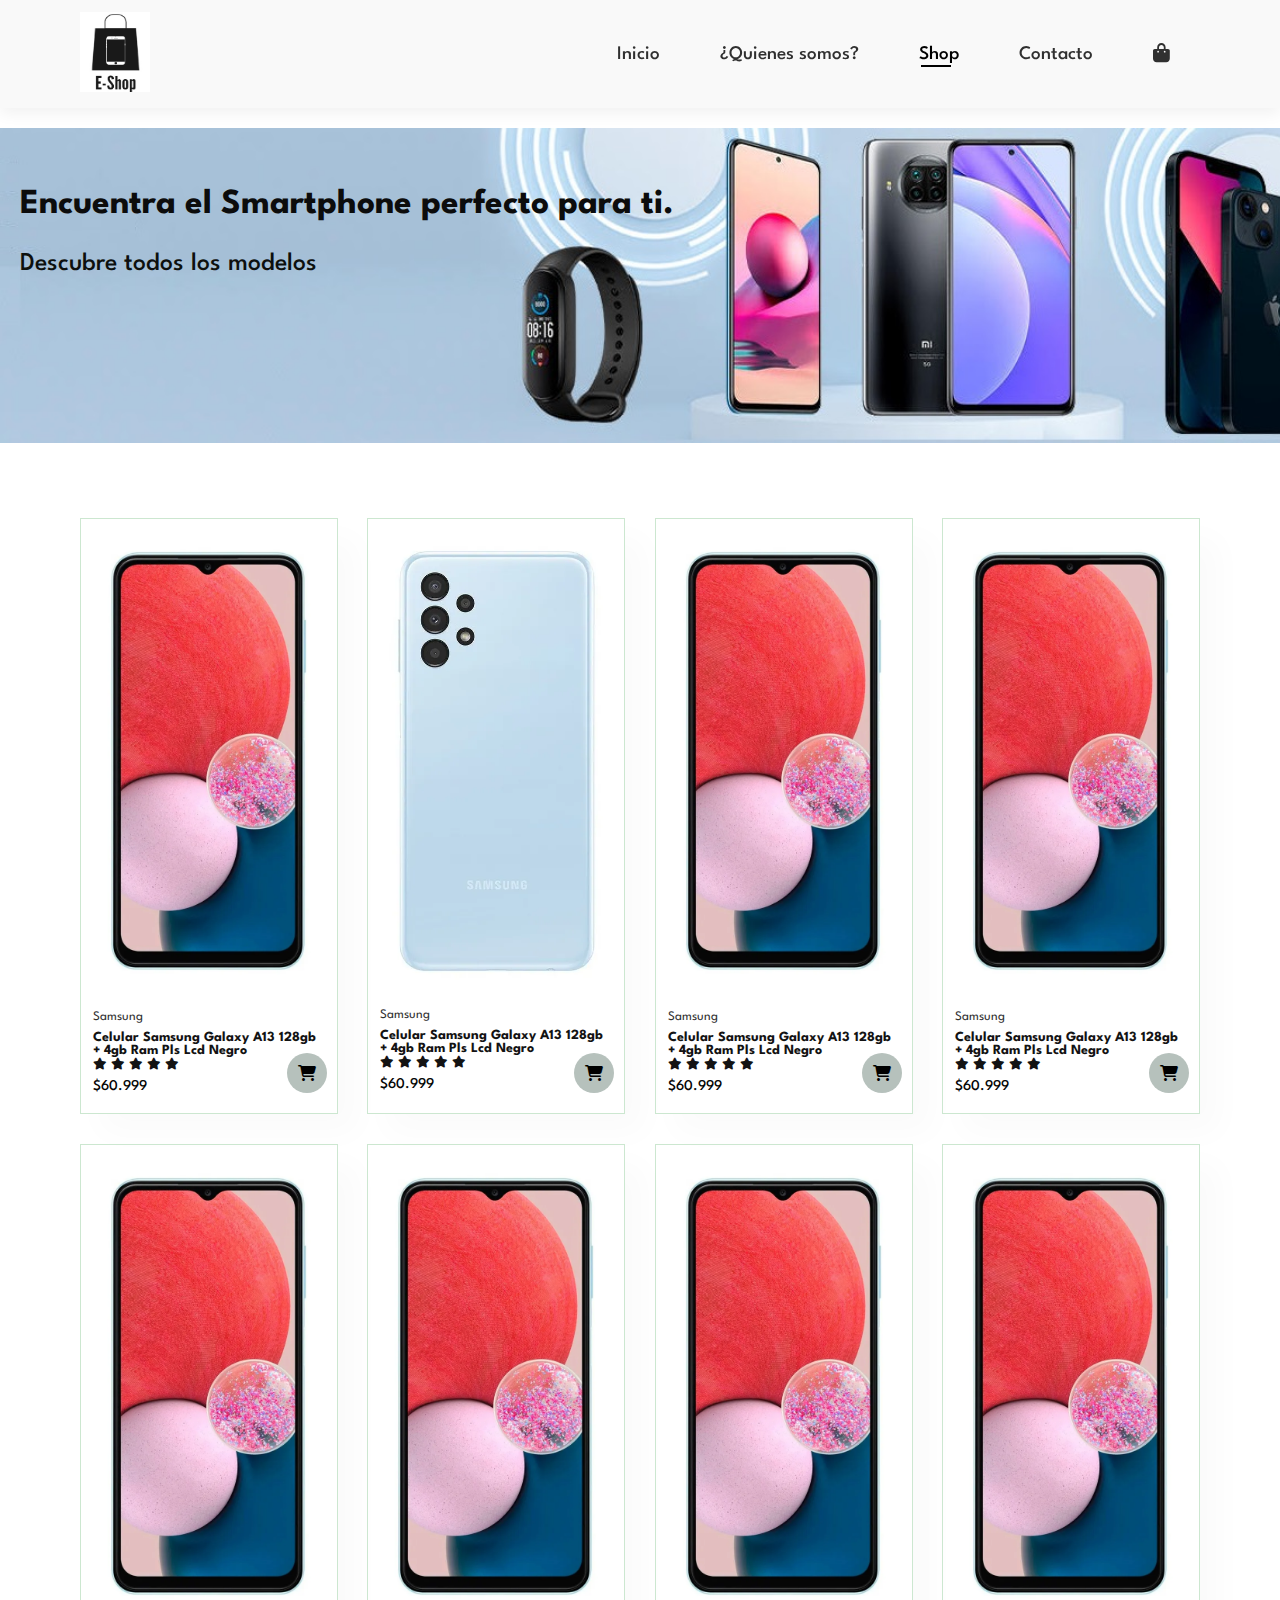
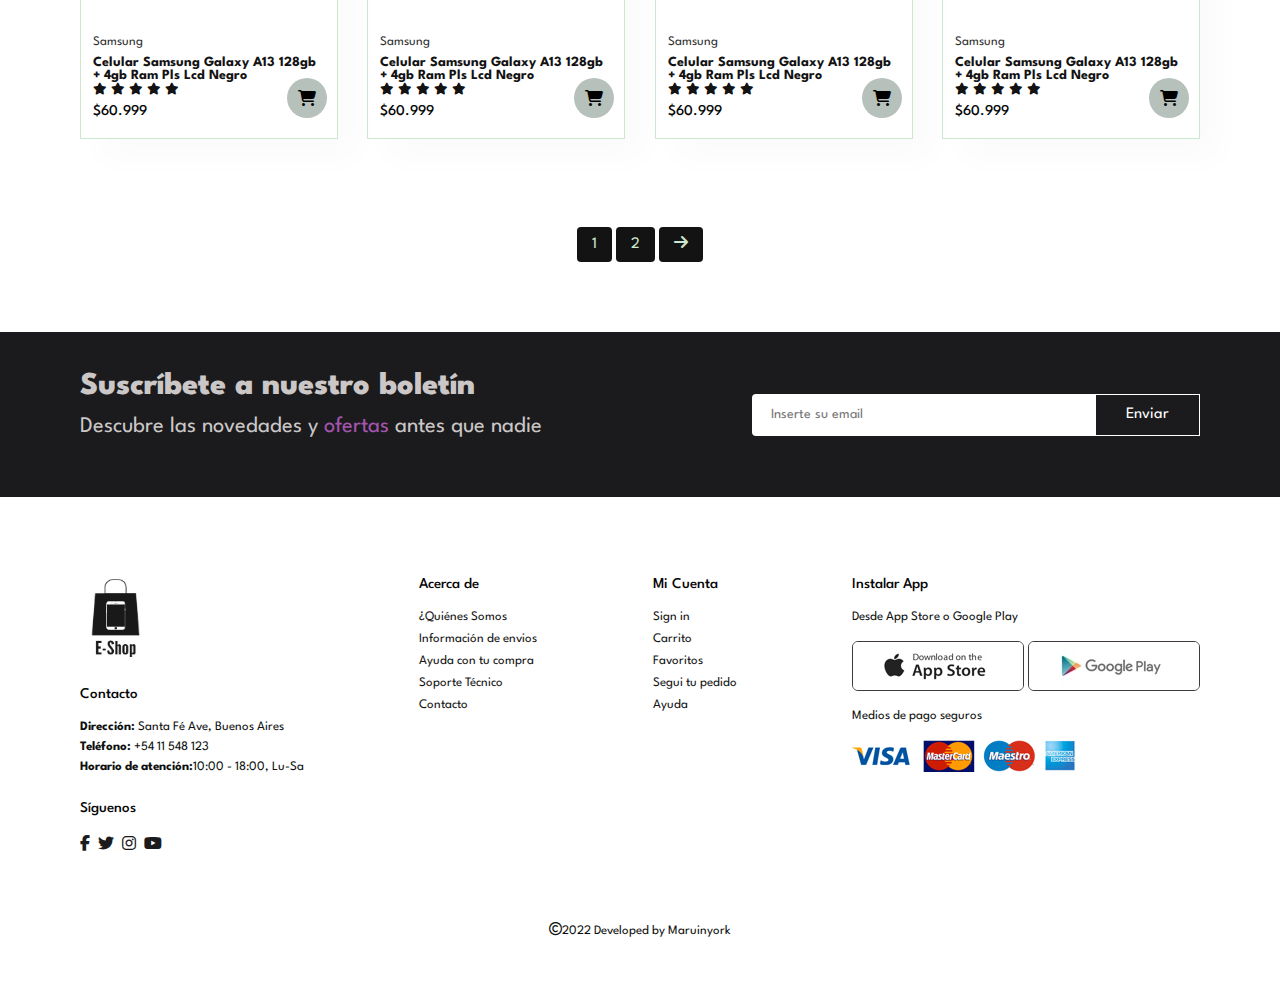
<file: shop.html>
<!DOCTYPE html>
<html lang="en">
  <head>
    <meta charset="UTF-8" />
    <meta http-equiv="X-UA-Compatible" content="IE=edge" />
    <meta name="viewport" content="width=device-width, initial-scale=1.0" />
    <title>E-Shop | Shop</title>
    <!--Font Awesome-->
    <link
      rel="stylesheet"
      href="https://cdnjs.cloudflare.com/ajax/libs/font-awesome/6.2.0/css/all.min.css"
    />
    <link rel="stylesheet" href="style.css" />
  </head>
  <body>
    <section class="header">
      <a href="#"> <img src="img/logo.png" alt="" class="logo" /></a>
      <div>
        <ul id="navbar">
          <li><a href="index.html">Inicio</a></li>
          <li><a href="about.html">¿Quienes somos?</a></li>
          <li><a class="active" href="shop.html">Shop</a></li>
          <li><a href="contact.html">Contacto</a></li>
          <li id="lg-bag">
            <a href="cart.html"><i class="fa-solid fa-bag-shopping"></i></a>
          </li>
          <a href="#" id="close"><i class="fa-solid fa-xmark"></i></a>
        </ul>
      </div>
      <div class="mobile">
        <a href="cart.html"><i class="fa-solid fa-bag-shopping"></i></a>
        <i id="bar" class="fas fa-outdent"></i>
      </div>
    </section>
    <section class="shop-header">
      <h2>Encuentra el Smartphone perfecto para ti.</h2>
      <p>Descubre todos los modelos</p>
    </section>

    <section id="product" class="section-p1">
      <div class="pro-container">
        <div class="pro" onclick="window.location.href='product.html';">
          <img src="img/products/prod1.jpg" alt="" />
          <div class="description">
            <span>Samsung</span>
            <h5>Celular Samsung Galaxy A13 128gb + 4gb Ram Pls Lcd Negro</h5>
            <div class="star">
              <i class="fas fa-star"></i>
              <i class="fas fa-star"></i>
              <i class="fas fa-star"></i>
              <i class="fas fa-star"></i>
              <i class="fas fa-star"></i>
            </div>
            <h4>$60.999</h4>
          </div>
          <a href="#"><i class="fa-solid fa-cart-shopping shop"></i></a>
        </div>
        <div class="pro" onclick="window.location.href='product2.html';">
          <img src="img/products/prod1-lightblue.jpg" alt="" />
          <div class="description">
            <span>Samsung</span>
            <h5>Celular Samsung Galaxy A13 128gb + 4gb Ram Pls Lcd Negro</h5>
            <div class="star">
              <i class="fas fa-star"></i>
              <i class="fas fa-star"></i>
              <i class="fas fa-star"></i>
              <i class="fas fa-star"></i>
              <i class="fas fa-star"></i>
            </div>
            <h4>$60.999</h4>
          </div>
          <a href="#"><i class="fa-solid fa-cart-shopping shop"></i></a>
        </div>
        <div class="pro" onclick="window.location.href='product.html';">
          <img src="img/products/prod1.jpg" alt="" />
          <div class="description">
            <span>Samsung</span>
            <h5>Celular Samsung Galaxy A13 128gb + 4gb Ram Pls Lcd Negro</h5>
            <div class="star">
              <i class="fas fa-star"></i>
              <i class="fas fa-star"></i>
              <i class="fas fa-star"></i>
              <i class="fas fa-star"></i>
              <i class="fas fa-star"></i>
            </div>
            <h4>$60.999</h4>
          </div>
          <a href="#"><i class="fa-solid fa-cart-shopping shop"></i></a>
        </div>
        <div class="pro">
          <img src="img/products/prod1.jpg" alt="" />
          <div class="description">
            <span>Samsung</span>
            <h5>Celular Samsung Galaxy A13 128gb + 4gb Ram Pls Lcd Negro</h5>
            <div class="star">
              <i class="fas fa-star"></i>
              <i class="fas fa-star"></i>
              <i class="fas fa-star"></i>
              <i class="fas fa-star"></i>
              <i class="fas fa-star"></i>
            </div>
            <h4>$60.999</h4>
          </div>
          <a href="#"><i class="fa-solid fa-cart-shopping shop"></i></a>
        </div>
        <div class="pro">
          <img src="img/products/prod1.jpg" alt="" />
          <div class="description">
            <span>Samsung</span>
            <h5>Celular Samsung Galaxy A13 128gb + 4gb Ram Pls Lcd Negro</h5>
            <div class="star">
              <i class="fas fa-star"></i>
              <i class="fas fa-star"></i>
              <i class="fas fa-star"></i>
              <i class="fas fa-star"></i>
              <i class="fas fa-star"></i>
            </div>
            <h4>$60.999</h4>
          </div>
          <a href="#"><i class="fa-solid fa-cart-shopping shop"></i></a>
        </div>
        <div class="pro">
          <img src="img/products/prod1.jpg" alt="" />
          <div class="description">
            <span>Samsung</span>
            <h5>Celular Samsung Galaxy A13 128gb + 4gb Ram Pls Lcd Negro</h5>
            <div class="star">
              <i class="fas fa-star"></i>
              <i class="fas fa-star"></i>
              <i class="fas fa-star"></i>
              <i class="fas fa-star"></i>
              <i class="fas fa-star"></i>
            </div>
            <h4>$60.999</h4>
          </div>
          <a href="#"><i class="fa-solid fa-cart-shopping shop"></i></a>
        </div>
        <div class="pro">
          <img src="img/products/prod1.jpg" alt="" />
          <div class="description">
            <span>Samsung</span>
            <h5>Celular Samsung Galaxy A13 128gb + 4gb Ram Pls Lcd Negro</h5>
            <div class="star">
              <i class="fas fa-star"></i>
              <i class="fas fa-star"></i>
              <i class="fas fa-star"></i>
              <i class="fas fa-star"></i>
              <i class="fas fa-star"></i>
            </div>
            <h4>$60.999</h4>
          </div>
          <a href="#"><i class="fa-solid fa-cart-shopping shop"></i></a>
        </div>
        <div class="pro">
          <img src="img/products/prod1.jpg" alt="" />
          <div class="description">
            <span>Samsung</span>
            <h5>Celular Samsung Galaxy A13 128gb + 4gb Ram Pls Lcd Negro</h5>
            <div class="star">
              <i class="fas fa-star"></i>
              <i class="fas fa-star"></i>
              <i class="fas fa-star"></i>
              <i class="fas fa-star"></i>
              <i class="fas fa-star"></i>
            </div>
            <h4>$60.999</h4>
          </div>
          <a href="#"><i class="fa-solid fa-cart-shopping shop"></i></a>
        </div>
      </div>
    </section>

    <section class="pagination section-p1">
      <a href="#" class="">1</a>
      <a href="#" class="">2</a>
      <a href="#"> <i class="fa-solid fa-arrow-right"></i></a>
    </section>

    <section class="newsletter section-p1 section-m1">
      <div class="newstext">
        <h3>Suscríbete a nuestro boletín</h3>
        <p>Descubre las novedades y <span>ofertas</span> antes que nadie</p>
      </div>
      <div class="form">
        <input type="text" placeholder="Inserte su email" />
        <button class="regular">Enviar</button>
      </div>
    </section>

    <footer class="section-p1">
      <div class="col">
        <img src="img/logo.png" alt="" class="logo" />
        <h4>Contacto</h4>
        <p><strong>Dirección:</strong> Santa Fé Ave, Buenos Aires</p>
        <p><strong>Teléfono:</strong> +54 11 548 123</p>
        <p><strong>Horario de atención:</strong>10:00 - 18:00, Lu-Sa</p>

        <div class="follow">
          <h4>Síguenos</h4>
          <div class="icon">
            <i class="fa-brands fa-facebook-f"></i>
            <i class="fa-brands fa-twitter"></i>
            <i class="fa-brands fa-instagram"></i>
            <i class="fa-brands fa-youtube"></i>
          </div>
        </div>
      </div>

      <div class="col">
        <h4>Acerca de</h4>
        <a href="#">¿Quiénes Somos</a>
        <a href="#">Información de envios</a>
        <a href="#">Ayuda con tu compra</a>
        <a href="#">Soporte Técnico</a>
        <a href="#">Contacto</a>
      </div>

      <div class="col">
        <h4>Mi Cuenta</h4>
        <a href="#">Sign in</a>
        <a href="#">Carrito</a>
        <a href="#">Favoritos</a>
        <a href="#">Segui tu pedido</a>
        <a href="#">Ayuda</a>
      </div>

      <div class="col install">
        <h4>Instalar App</h4>
        <p>Desde App Store o Google Play</p>
        <div class="row">
          <img src="img/pay/app.jpg" />
          <img src="img/pay/play.jpg" />
        </div>
        <p>Medios de pago seguros</p>
        <img src="img/pay/pay.png" alt="" />
      </div>

      <div class="copyright">
        <p>
          <i class="fa-regular fa-copyright"></i>2022 Developed by Maruinyork
        </p>
      </div>
    </footer>
    <script src="main.js"></script>
  </body>
</html>
</file>
<file: style.css>
@import url('https://fonts.googleapis.com/css2?family=League+Spartan:wght@100;200;300;400;500&family=Rubik+Distressed&display=swap');

* {
  margin: 0;
  padding: 0;
  box-sizing: border-box;
  font-family: 'League Spartan', sans-serif;
}

h1 {
  font-size: 50px;
  line-height: 64px;
  color: #131313;
}

h2 {
  font-size: 2.2em;
  line-height: 54px;
  color: #131313;
}

h4 {
  font-size: 1.4em;
  color: #050505;
  font-weight: 500;
}
h6 {
  font-weight: 700;
}
p {
  font-size: 1.4em;
  color: #0d100e;
  margin: 15px 0 20px 0;
}

.section-p1 {
  padding: 40px 80px;
}

.section-m1 {
  margin: 40px 0;
}

body {
  width: 100%;
}

.logo {
  width: 70px;
  height: 80px;
  opacity: 0.9;
}

/*-----Header----*/
.header {
  display: flex;
  align-items: center;
  justify-content: space-between;
  padding: 12px 80px;
  background-color: rgb(249, 249, 249);
  box-shadow: 0 5px 15px rgba(0, 0, 0, 0.06);
  z-index: 1000;
  position: sticky;
  top: 0;
  left: 0;
}

#navbar {
  display: flex;
  align-items: center;
  justify-content: center;
}

#navbar li {
  list-style: none;
  padding: 0 30px;
  position: relative;
}
#navbar li a {
  text-decoration: none;
  font-size: 1.2em;
  font-weight: 500;
  color: #303030;
  transition: 0.3 ease;
}
#navbar li a:hover {
  color: black;
}
#navbar li a.active {
  color: black;
}
#navbar li a.active::after,
#navbar li a:hover::after {
  content: '';
  width: 30%;
  height: 2px;
  background: black;
  position: absolute;
  bottom: -4px;
  left: 32px;
}

.mobile{
  display: none;
  align-items: center;
}
#close{
  display: none;
}

/*-----Home-----*/
.landing {
  background-image: url(img/banner/hero.jpg);
  height: 90vh;
  width: 100%;
  background-repeat: no-repeat;
  background-position: top 25% right 0;
  background-size: cover;
  padding: 0 80px;
  display: flex;
  flex-direction: column;
  align-items: flex-start;
  justify-content: center;
}
.landing h2 {
  font-size: 1.7em;
  padding-bottom: 15px;
}

.landing h3 {
  font-size: 2.1em;
  color: #050505;
}

.landing h4 {
  font-size: 1.9em;
  color: #434645;
  margin-top: 10px;
}

.landing button {
  background-color: black;
  color: white;
  border: 0;
  padding: 14px 80px;
  border-radius: 25px;
  font-size: 16px;
  cursor: pointer;
}

.landing button:hover{
  transform: scale(1.1);
}

.feature {
  display: flex;
  flex-direction: row;
  list-style: none;
  justify-content: space-between;
  align-items: center;
  justify-content: center;
  border: 1px solid rgb(130, 130, 123);
  padding: 30px;
  border-radius: 10px;
  box-shadow: 20px 20px 15px rgba(0, 0, 0, 0.2);
}

.feature li {
  padding: 0px 10px;
  font-size: 1.1em;
}

#product {
  text-align: center;
  color: #131313;
}
#product .pro {
  width: 23%;
  min-width: 250px;
  padding: 10px 12px;
  border: 1px solid #cce7d0;
  cursor: pointer;
  margin: 15px 0;
  box-shadow: 20px 20px 30px rgba(0, 0, 0, 0.02);
  transition: 0.2s ease;
  position: relative;
}

#product .pro:hover {
  box-shadow: 20px 20px 30px rgba(0, 0, 0, 0.2);
}

#product .pro img {
  width: 100%;
  border-radius: 20px;
}
#product .pro .description {
  text-align: start;
  padding: 10px 0;
}
#product .pro .description span {
  color: #303030;
  font-size: 13px;
}
#product .pro .description h5 {
  padding-top: 7px;
  color: #131313;
  font-size: 14px;
}
#product .pro .description i {
  font-size: 12px;
}
#product .pro .description h4 {
  padding-top: 7px;
  font-size: 15px;
}
#product > div > div > a > i {
  width: 40px;
  height: 40px;
  line-height: 40px;
  border-radius: 50px;
  color: black;
  background-color: #b6c1bc;
  position: absolute;
  bottom: 20px;
  right: 10px;
}

#product .pro-container {
  display: flex;
  flex-wrap: wrap;
  justify-content: space-between;
  padding-top: 20px;
}
.banner {
  display: flex;
  flex-direction: column;
  justify-content: center;
  align-items: center;
  text-align: center;
  background-image: url(img/banner/banner.png);
  width: 100%;
  height: 40vh;
  background-size: cover;
  background-position: center;
}

.banner h4 {
  color: rgb(230, 230, 230);
  font-size: 1.4em;
  font-weight: 400;
}

.banner h5 {
  font-size: 1.6em;
  color: rgb(230, 230, 230);
  padding: 10px 0;
}

.banner h5 span {
  color: #a456af;
}

button.regular {
  font-size: 1em;
  font-weight: 400;
  padding: 12px 30px;
  color: white;
  background-color: transparent;
  border-radius: 25px;
  border: 1px solid white;
  cursor: pointer;
  outline: none;
  transition: 0.2s;
}

button.regular:hover {
  transform: scale(1.1);
}

.sm-banner {
  display: flex;
  flex-wrap: wrap;
  justify-content: space-between;
}

.sm-banner .banner-box {
  display: flex;
  flex-direction: column;
  justify-content: center;
  align-items: flex-start;
  background-image: url(img/banner/bannerfunda.jpg);
  min-width: 580px;
  height: 50vh;
  margin: 0 auto;
  background-size: cover;
  background-position: center;
  padding: 30px;
}

.sm-banner .banner-box2 {
  background-image: url(img/banner/bannerpods.jpg);
  color: white;
}

.section-p2 {
  padding: 40px 85px;
}

.sm-banner .banner-box h4 {
  color: #131313;
  font-size: 1.5em;
  font-weight: 400;
}

.sm-banner h2 {
  color: #202020;
  font-size: 2em;
  font-weight: 700;
}

.sm-banner .banner-box2 h2 {
  color: rgb(221, 208, 208);
}

.sm-banner .banner-box2 h4 {
  color: white;
}

.sm-banner span {
  font-size: 1em;
  font-weight: 500;
  padding-bottom: 15px;
}

.newsletter {
  display: flex;
  justify-content: space-between;
  flex-wrap: wrap;
  align-items: center;
  background-color: #1b1b1d;
  color: white;
  background-position: 20% 30%;
}

.newsletter h3 {
  color: rgb(203, 199, 199);
  font-size: 2em;
  font-weight: 800;
}

.newsletter p {
  color: rgb(203, 199, 199);
}
.newsletter span {
  color: #a456af;
}

.newsletter input {
  height: 3em;
  padding: 0 1.25em;
  font-size: 14px;
  width: 100%;
  border: 1px solid transparent;
  border-radius: 4px;
  outline: none;
  border-top-right-radius: 0;
  border-bottom-right-radius: 0;
}

.newsletter button {
  white-space: nowrap;
  border-radius: 0%;
}

.newsletter .form {
  display: flex;
  width: 40%;
}

/*----Footer-----*/
footer {
  display: flex;
  flex-wrap: wrap;
  justify-content: space-between;
}

footer .col {
  display: flex;
  flex-direction: column;
  align-items: flex-start;
  margin-bottom: 20px;
}

footer .logo {
  margin-bottom: 30px;
}
footer h4 {
  font-size: 15px;
  padding-bottom: 20px;
}

footer p {
  font-size: 13px;
  margin: 0 0 8px 0;
}
footer a {
  font-size: 13px;
  text-decoration: none;
  color: #131313;
  margin-bottom: 10px;
}

footer .follow {
  margin-top: 20px;
}

footer .follow i {
  color: #1b1b1d;
  padding-right: 4px;
  cursor: pointer;
}
footer .install .row img {
  border: 1px solid rgb(63, 57, 63);
  border-radius: 6px;
}

footer .install img {
  margin: 10px 0 15px 0;
}

footer follow i:hover,
footer a:hover {
  color: rgb(98, 8, 98);
}

footer .copyright {
  width: 100%;
  text-align: center;
  font-size: 1em;
  margin-top: 50px;
}


/*-----Media Queries----*/
@media screen and (max-width:799px){
 .section-p1{
 padding: 40px 40px;
 }

 #navbar{
  display: flex;
  flex-direction: column;
  align-items: flex-start;
  justify-content: flex-start;
  position: fixed;
  top:0;
  right: -300px;
  height: 100vh;
  width: 300px;
  background: white;
  box-shadow: 0 40px 60px rgba(0, 0, 0, 0.1);
  padding: 80px 0 0 10px;
  transition: 0.3s;
 }
 
 #navbar.active{
  right: 0px;
}
 #navbar li{
  margin-bottom: 25px;
 }

 .mobile{
  display: flex;
  align-items: center;
}

.mobile i{
  color: #131313;
  font-size: 24px;
  padding-left: 25px;
}

#close{
  display: initial;
  position: absolute;
  top: 30px;
  left: 30px;
  color:#333335;
  font-size: 1.2em;
}

#lg-bag{
  display: none;
}

.landing{
  height:70vh;
  padding: 0 80px;
  background-position: top 30% right 30%;
}

#product .pro-container{
  justify-content: center;
}
#product .pro {
  margin: 15px;
}
.banner {
  height: 20vh;
  text-shadow: 1px 2px 2px rgb(9, 6, 9), 0 0 0.2em rgb(64, 15, 64);
}
.sm-banner .banner-box {
  min-width: 100%;
  height: 40vh;
}

.newsletter .form{
  width: 70%;
}
}

@media screen and (max-width:480px){
  .header{
    padding: 10px 30px;
  }

  h2{
    font-size: 1.7em;
  }

  .landing{
    padding: 0 20px;
    background-position: 80%;
  }

  .landing h2{
    text-shadow: 1px 2px 2px rgb(240, 232, 240), 0 0 0.2em rgb(85, 22, 85);
  }
  .landing h4{
    color:#b6c1bc;
    text-shadow: 1px 2px 2px rgb(22, 19, 22), 0 0 0.2em rgb(85, 22, 85);
  }
  .section-p1{
    padding: 20px;
  }

  .feature{
    font-size: .8em;
    text-align: center;
  }

  .product .pro{
    width:100%;
  }
  .banner{
    height: 40vh;
    background-position: 5%;
  }

  .sm-banner .banner-box{
    height:40vh;
  }
  .sm-banner .banner-box2{
    margin-top:20px;
  }
  .section-p2 {
    padding: 40px 10px;
  }

  .newsletter{
    padding: 40px 20px;
  }
  .newsletter .form{
    width:100%;
  }

  .landing h4{
    color:#ebd9e5;
    font-size: 1.6em;
  }
}

/*------Shop page------*/
.shop-header{
    background-image: url(img/banner/shopbanner.jpg);
    width: 100%;
    height: 35vh;
    background-repeat: no-repeat;
    background-size: cover;
    flex-direction: column;
}

.shop-header h2{
  color:#0c0c0c;
  padding-top: 50px;
  margin: 20px;
}

.shop-header p{
  margin:20px;
  font-size: 1.6em;
  font-weight: 500;
}

.pagination {
  text-align: center;
}

.pagination a{
  text-decoration: none;
  background-color: #131313;
  color:#cce7d0;
  padding: 10px 15px;
  border-radius: 4px;
}

.pagination a i{
  font-weight: 600;
}

/*----Product----*/
.prodetails{
  display: flex;
  margin-top:20px;
}

.prodetails .single-pro-image{
  width:20%;
  margin-right: 50px;
}

.small-img-group{
  display: flex;
  justify-content: space-between;
}

.small-img-col{
  flex-basis: 24%;
  cursor: pointer;
}

.prodetails .single-pro-details{
  width: 50%;
  padding-top: 30px;
}

.prodetails .single-pro-details h4{
  padding: 40px 0 20px 0;
}
.prodetails .single-pro-details h2{
  font-size: 26px;
}

.prodetails .single-pro-details input{
  width: 50px;
  height: 47px;
  padding-left: 10px;
  font-size: 16px;
  margin-right: 10px;
}

.single-pro-details input:focus{
  outline: none;
}
.single-pro-details button{
  background-color: black;
  color: white;
  border: 0;
  padding: 14px 80px;
  border-radius: 25px;
  font-size: 16px;
  cursor: pointer;
}

.single-pro-details p{
  line-height: 25px;
}

@media screen and (max-width:480px) {
  .prodetails{
    display: flex;
    flex-direction: column;
  }
  .prodetails .single-pro-image{
    width:100%;
    margin-right: 0px;
  }
  .prodetails .single-pro-details{
    width:90%;
    margin: 10px;
    text-align: justify;
  }
}

/*----About------*/
.about-header{
  background-image: url(https://images.samsung.com/is/image/samsung/assets/global/p6-b2b/pilot/im-asis/start-ups/Banner_pc.jpg?imwidth=1366);
  width: 100%;
  height: 70vh;
  background-repeat: no-repeat;
  background-size: cover;
  flex-direction: column;
  background-position: center;
}

.about-header h2{
  color: white;
  padding-top: 50px;
  margin: 20px;
  text-shadow: 1px 2px 2px rgb(22, 21, 22), 0 0 0.2em rgb(85, 22, 85);
}

.about-header p{
  color: white;
  margin: 20px;
  text-shadow: 1px 2px 2px rgb(22, 21, 22), 0 0 0.2em rgb(85, 22, 85);
}

.about-head{
  display: flex;
  align-items: center;
  margin:10px;
}

.about-head h2{
  margin-top: 20px;
  font-size: 2em;
}
.about-head img{
  width: 50%;
  height: auto;
}

.about-head div{
  padding-left: 40px;
}

#about-video{
  text-align: center;
}

#about-video iframe{
  width:70%;
  margin:30px auto 0 auto;
  border-radius: 25px;
}

.about-feature{
  display: flex;
  align-items: center;
  justify-content: space-between;
  flex-wrap: wrap;
}

.about-feature .fe-box{
  width: 180px;
 text-align: center;
 padding: 25px 15px;
 box-shadow: 20px 20px 34px rgba(0, 0, 0, 0.06);
 border: 1px solid grey;
 border-radius: 4px;
 margin: 15px 0;
}

.about .fe-box img{
  width:100%;
  margin-bottom: 10px;
}

.about-feature .fe-box h6{
  display: inline-block;
  padding: 9px 8px 6px 8px;
  line-height: 1;
  border-radius: 4px;
  color: rgb(37, 23, 37);
  background-color: #b6c1bc;
}
@media screen and (max-width:799px){
.about-head h2{
  margin-top: 20px;
  font-size: 1.6em;
}

.about-head img{
  height: 45vh;
}
.about-feature{
  justify-content: center;
}

.about-feature .fe-box{
  margin: 15px;
}
}

@media screen and (max-width:480px){
  .about-head{
    flex-direction: column;
  }
  .about-head img{
    width: 100%;
    margin: 10px 0px 20px 0px;
  }

  .about-head div{
    padding-left:  0px;
    padding: 10px;
    text-align: justify;
  }

  #about-video iframe{
    width: 100%;
  }
}

/*---Contacto----*/
.contact-details{
  display: flex;
  align-items: center;
  justify-content: space-between;
}

.contact-details .details{
  width:40%;
}

.contact-details .details span,
.form-details form span{
  font-size: 1.7em;
}

.form-details > form > span{
  margin-bottom: 40px;
}

.contact-details .details h3{
  font-size: 2em;
  line-height: 35px;
  padding: 20px 0;
}

.contact-details .details li{
  list-style: none;
  display: flex;
  padding: 10px 0;
}
.contact-details .details li i{
  font-size: 14px;
  padding-right: 22px;
}

.contact-details .details li p{
  font-size: 14px;
}

.contact-details .map{
  width: 55%;
  height: 400px;
}
.contact-details .map iframe{
  width: 100%;
  height: 100%;
}

.form-details{
  display: flex;
  justify-content: space-between;
  margin: 30px;
  padding: 80px;
  border: 1px solid #cce7d0;
}

.form-details form{
  width: 65%;
  display: flex;
  flex-direction: column;
  align-items: flex-start;
}

.form-details form input,
.form-details form textarea{
  width: 100%;
  padding: 12px 15px;
  outline: none;
  margin-bottom: 20px;
  border: 1px solid rgb(210, 210, 210);
}

.form-details button{
  background-color: black;
  color: white;
  border: 0;
  padding: 14px 80px;
  border-radius: 25px;
  font-size: 16px;
  cursor: pointer;
}

.form-details .people div{
  padding-bottom: 25px;
  display: flex;
  align-items: flex-start;
}

.form-details .people div img{
  width: 90px;
  height: 90px;
  object-fit: cover;
  margin-right: 15px;
}

.form-details .people div p{
  margin: 0;
  font-size: 13px;
  line-height: 20px;
}

.form-details .people div p span{
  display: block;
  font-size: 16px;
  font-weight: 600;
  color:#050505;
}
.contact-header{
background-image: url(https://interactive.wttw.com/sites/default/files/about-support-hero-contact_1.jpg);
width: 100%;
height: 50vh;
background-repeat: no-repeat;
background-size: cover;
flex-direction: column;
background-position: center;
}

.contact-header h2{
  color: white;
  padding-top: 50px;
  margin: 20px;
  text-shadow: 1px 2px 2px rgb(22, 21, 22), 0 0 0.2em rgb(85, 22, 85);
}
.contact-header p{
  color: rgb(219, 211, 211);
  margin: 20px;
  text-shadow: 1px 2px 2px rgb(22, 21, 22), 0 0 0.2em rgb(85, 22, 85);
}

@media screen and (max-width:799px){
  .form-details{
    padding: 40px;
  }
  .form-details form{
    width: 40%;
  }
  .contact-details{
    flex-direction: column;
  }
  .contact-details .details{
    width: 100%;
    margin-bottom: 30px;
  }
  .contact-details .map{
    width: 100%;
  }
  .form-details{
    margin: 10px;
    padding: 30px 10px;
    flex-wrap: wrap;
  }
  .form-details form{
    width: 100%;
    margin-bottom: 30px;
  }
}

/*----Carrito----*/
#cart table{
  width:100%;
  border-collapse: collapse;
  table-layout: fixed;
  white-space: nowrap;
}

#cart table img{
  width:70px;
}

#cart table td:nth-child(1){
  width:100px;
  text-align: center;
}

#cart table td:nth-child(2){
  width:150px;
  text-align: center;
}

#cart table td:nth-child(3){
  width:250px;
  text-align: center;
}

#cart table td:nth-child(4),
#cart table td:nth-child(5),
#cart table td:nth-child(6){
  width:150px;
  text-align: center;
}

#cart table td:nth-child(5) input{
  width: 70px;
  padding: 8px 5px 8px 15px;
}
#cart table thead {
  border: 1px solid #dee0df;
  border-left: none;
  border-right: none;
}

#cart table thead td{
  font-weight: 700;
  text-transform: uppercase;
  font-size: 13px;
  padding: 18px 0;
}

#cart table tbody tr td{
  padding-top: 15px;
}

#cart table tbody td{
  font-size: 13px;
}

.btn-coupon,
.subtotal-button{
  background-color: black;
  color: white;
  border: 0;
  padding: 8px 10px;
  border-radius: 25px;
  font-size: 15px;
  cursor: pointer;
}

.cart-add {
  display: flex;
  flex-wrap: wrap;
  justify-content: space-between;
}

.coupon {
  width: 50%;
  margin-bottom: 30px;
}

.coupon h3,
.subtotal h3{
  padding-bottom: 15px;
}

.coupon input {
  padding: 10px 20px;
  outline: none;
  width: 60%;
  margin-right: 10px;
  border: 1px solid #e2e9e1;
}

.subtotal{
  width: 50%;
  margin-bottom: 30px;
  border: 1px solid #e2e9e1;
  padding:30px;
}

.subtotal table{
  border-collapse: collapse;
  width: 100%;
  margin-bottom: 20px;
}

.subtotal table td{
  width: 50%;
  border: 1px solid #e2e9e1;
  padding: 10px;
  font-size: 13px;
}

#cart {
  overflow-x:scroll;
}

/*----Shop----*/


@media screen and (max-width:480px){
.cart-add{
  flex-direction: column;
}

.coupon{
  width: 100%;
}

.subtotal{
  width: 100%;
  padding: 20px;
}

}
</file>
